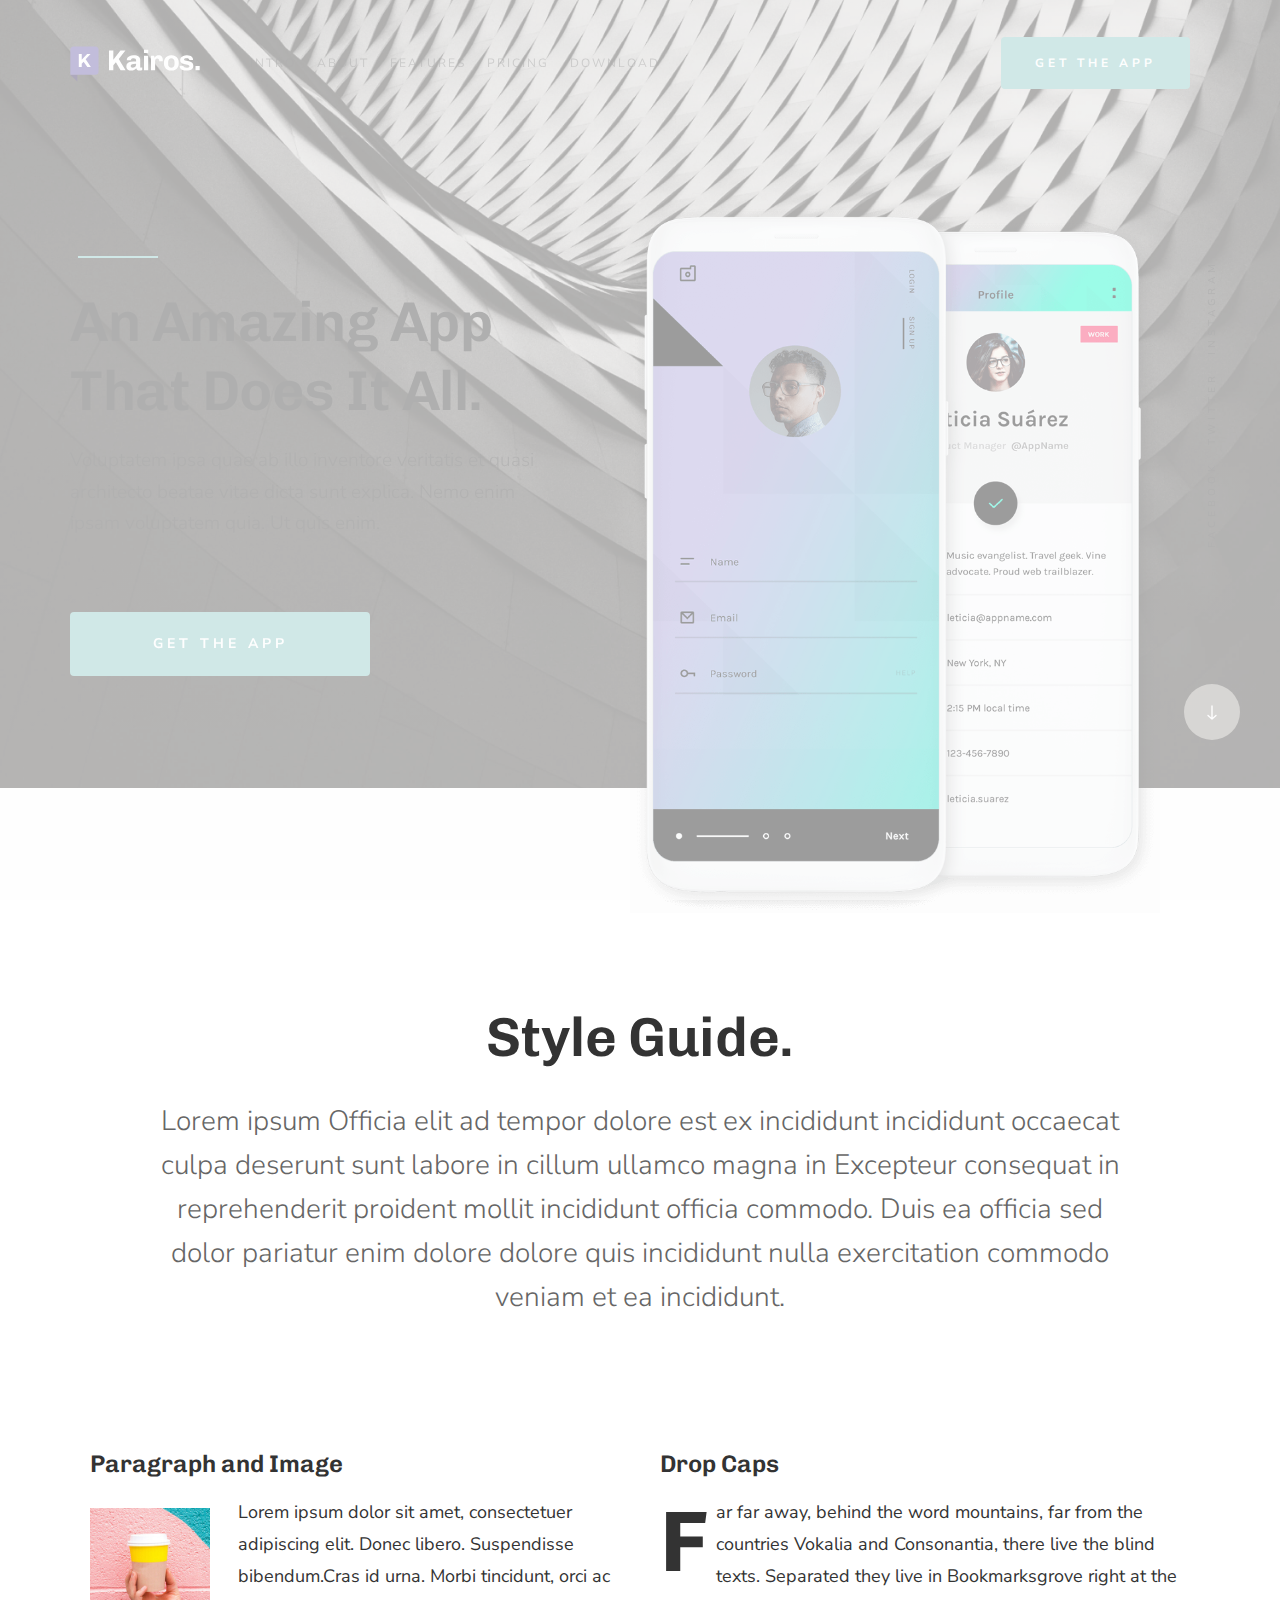
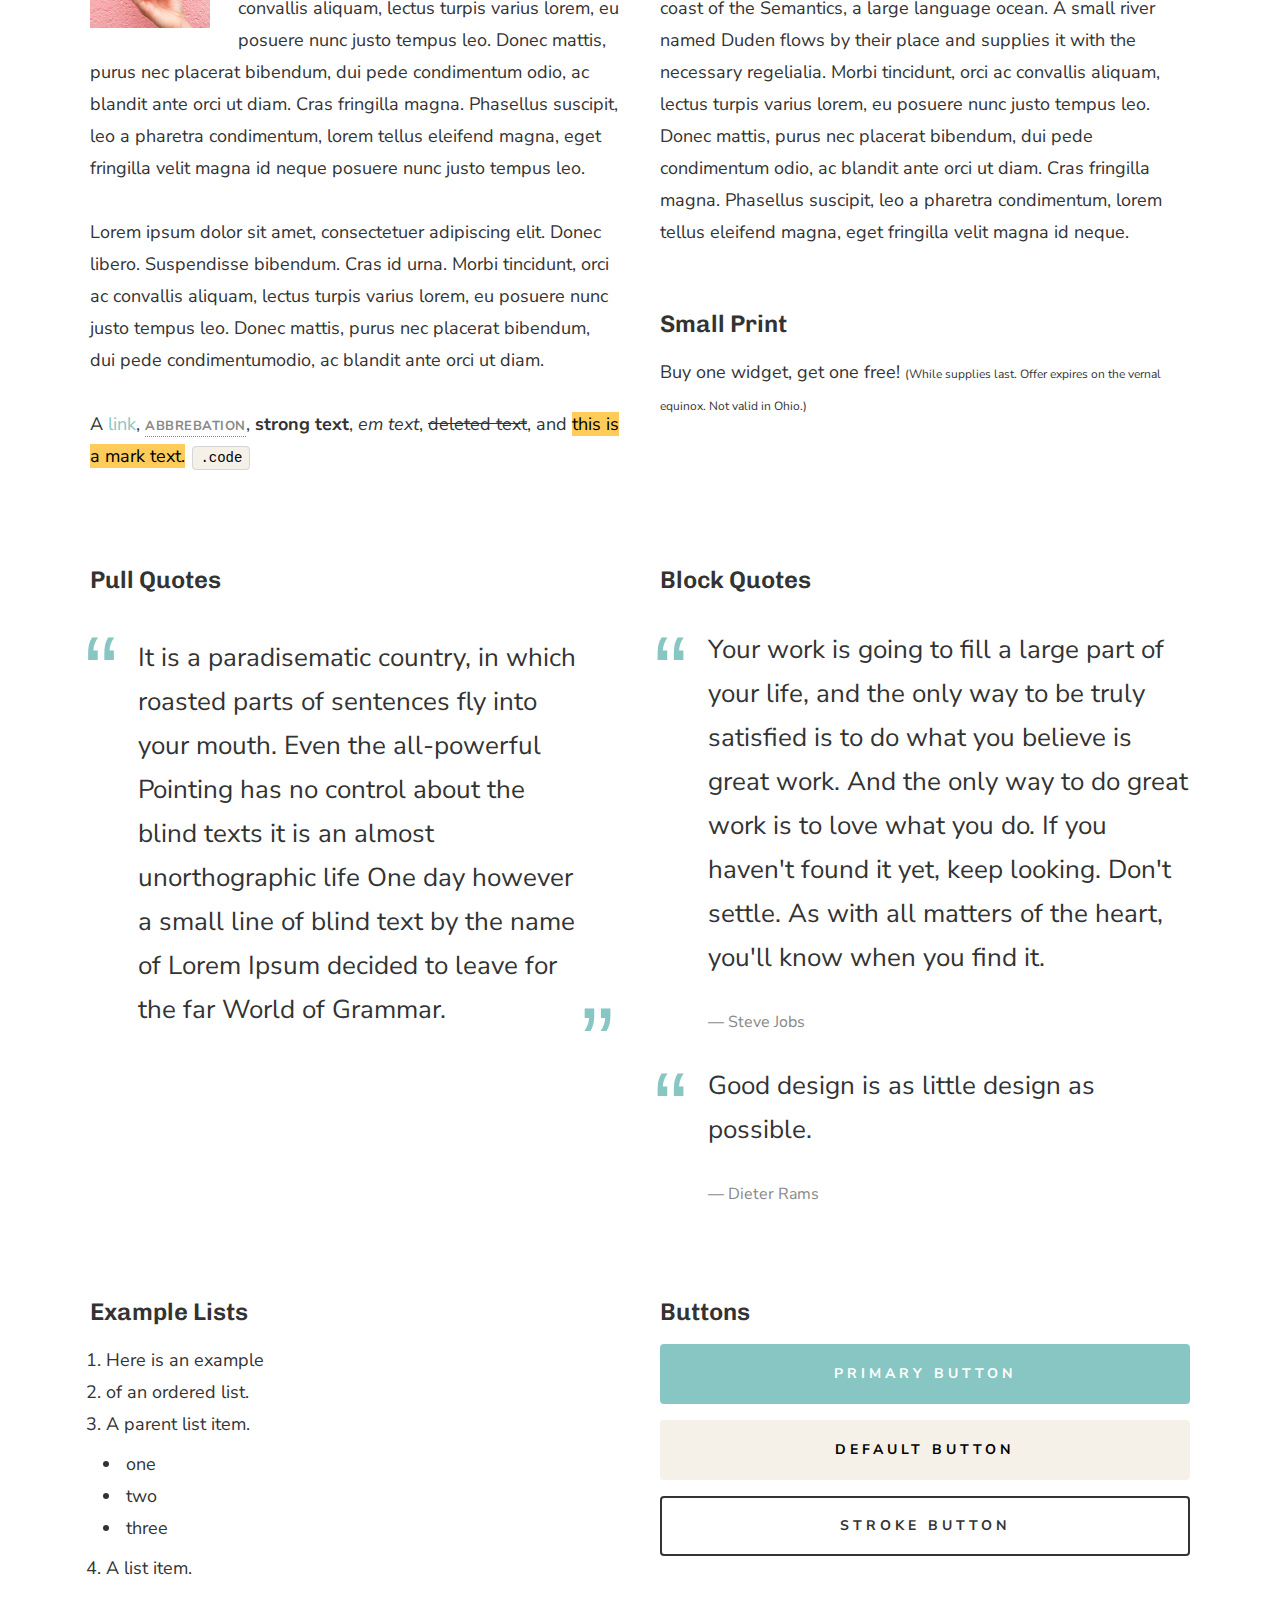
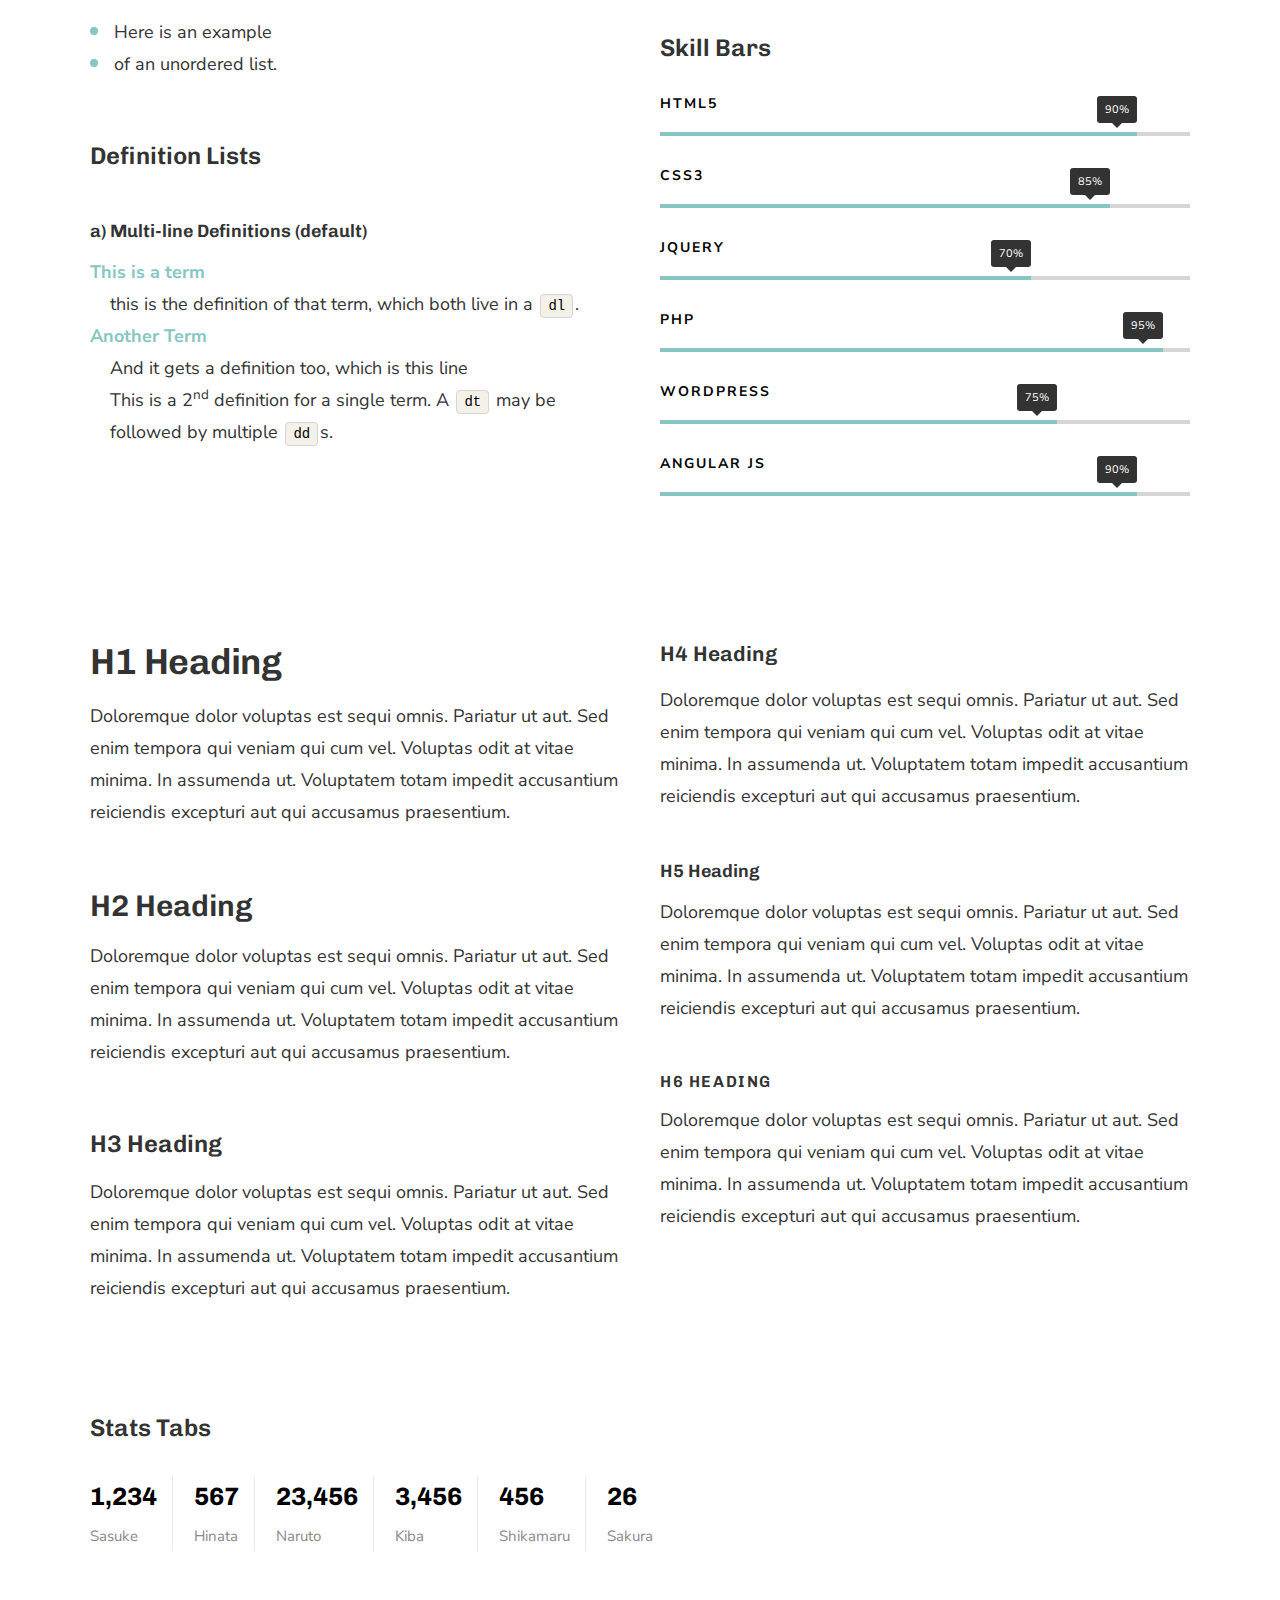
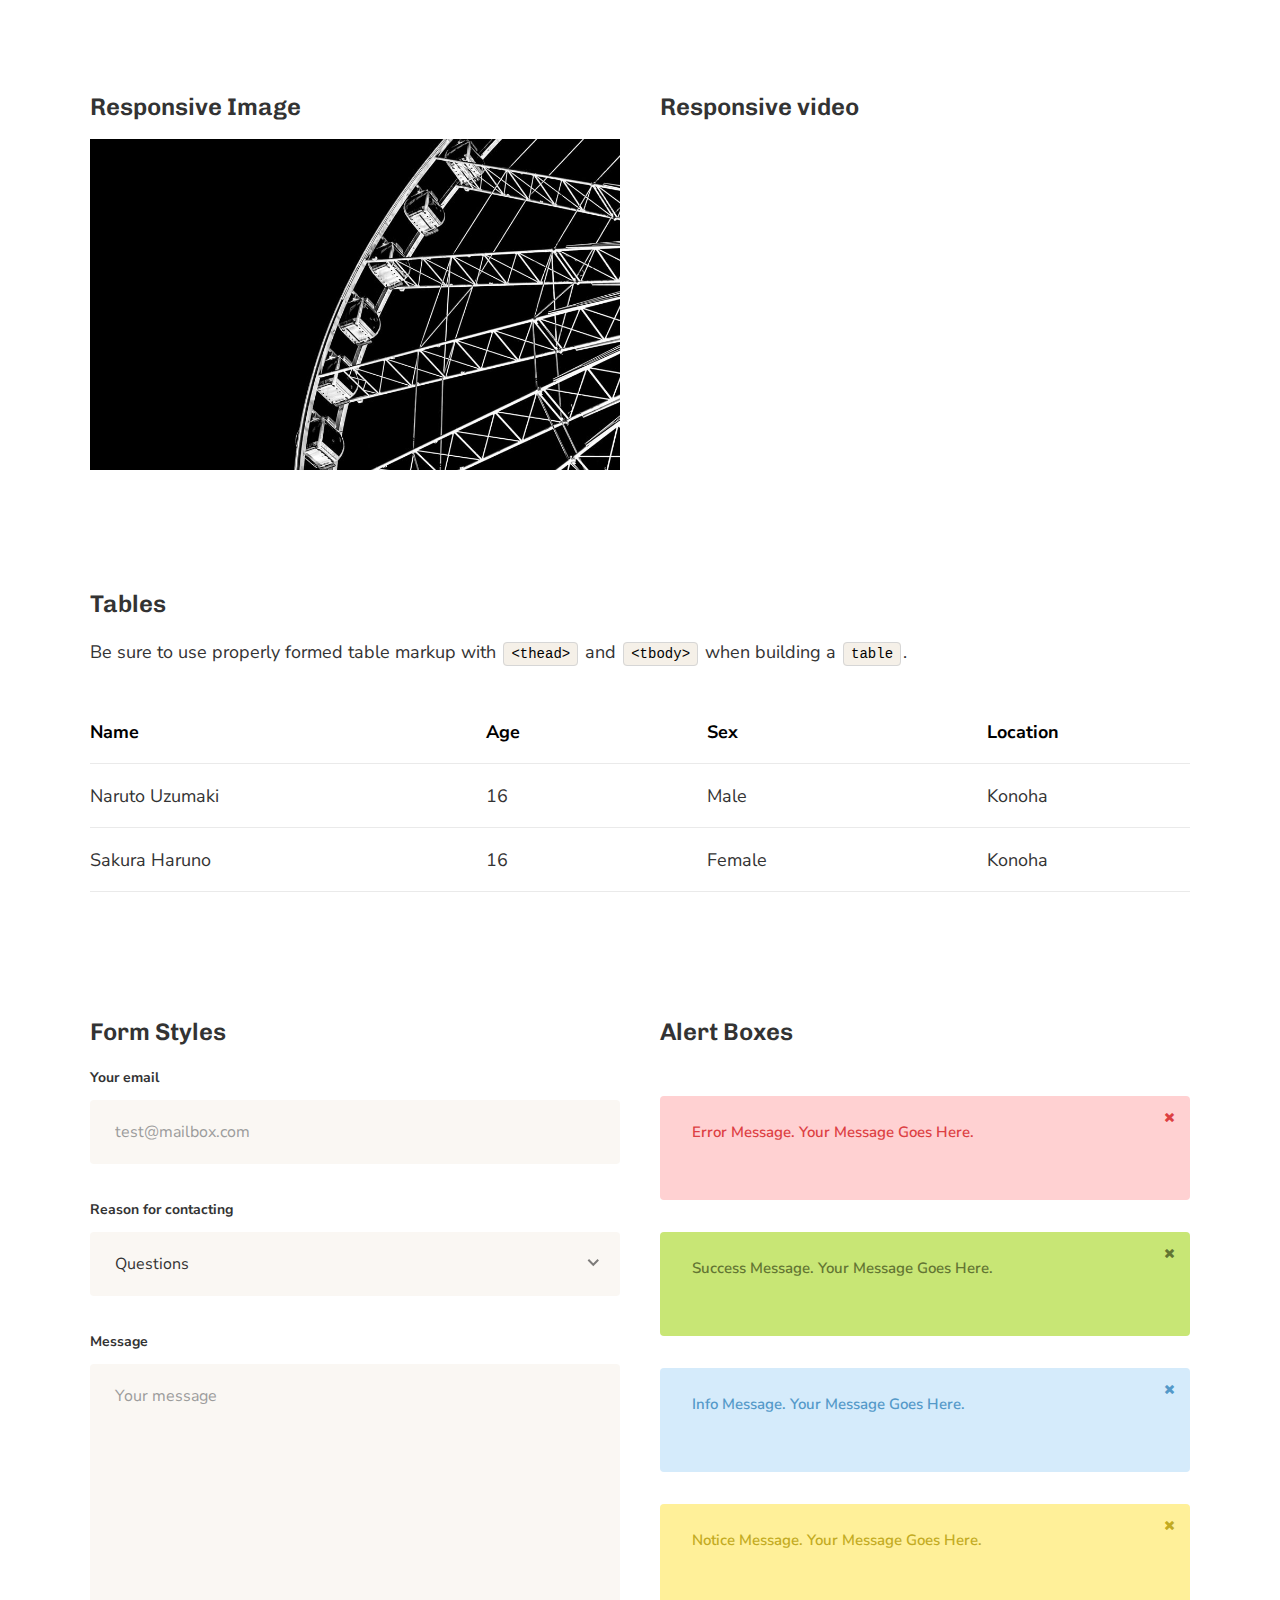
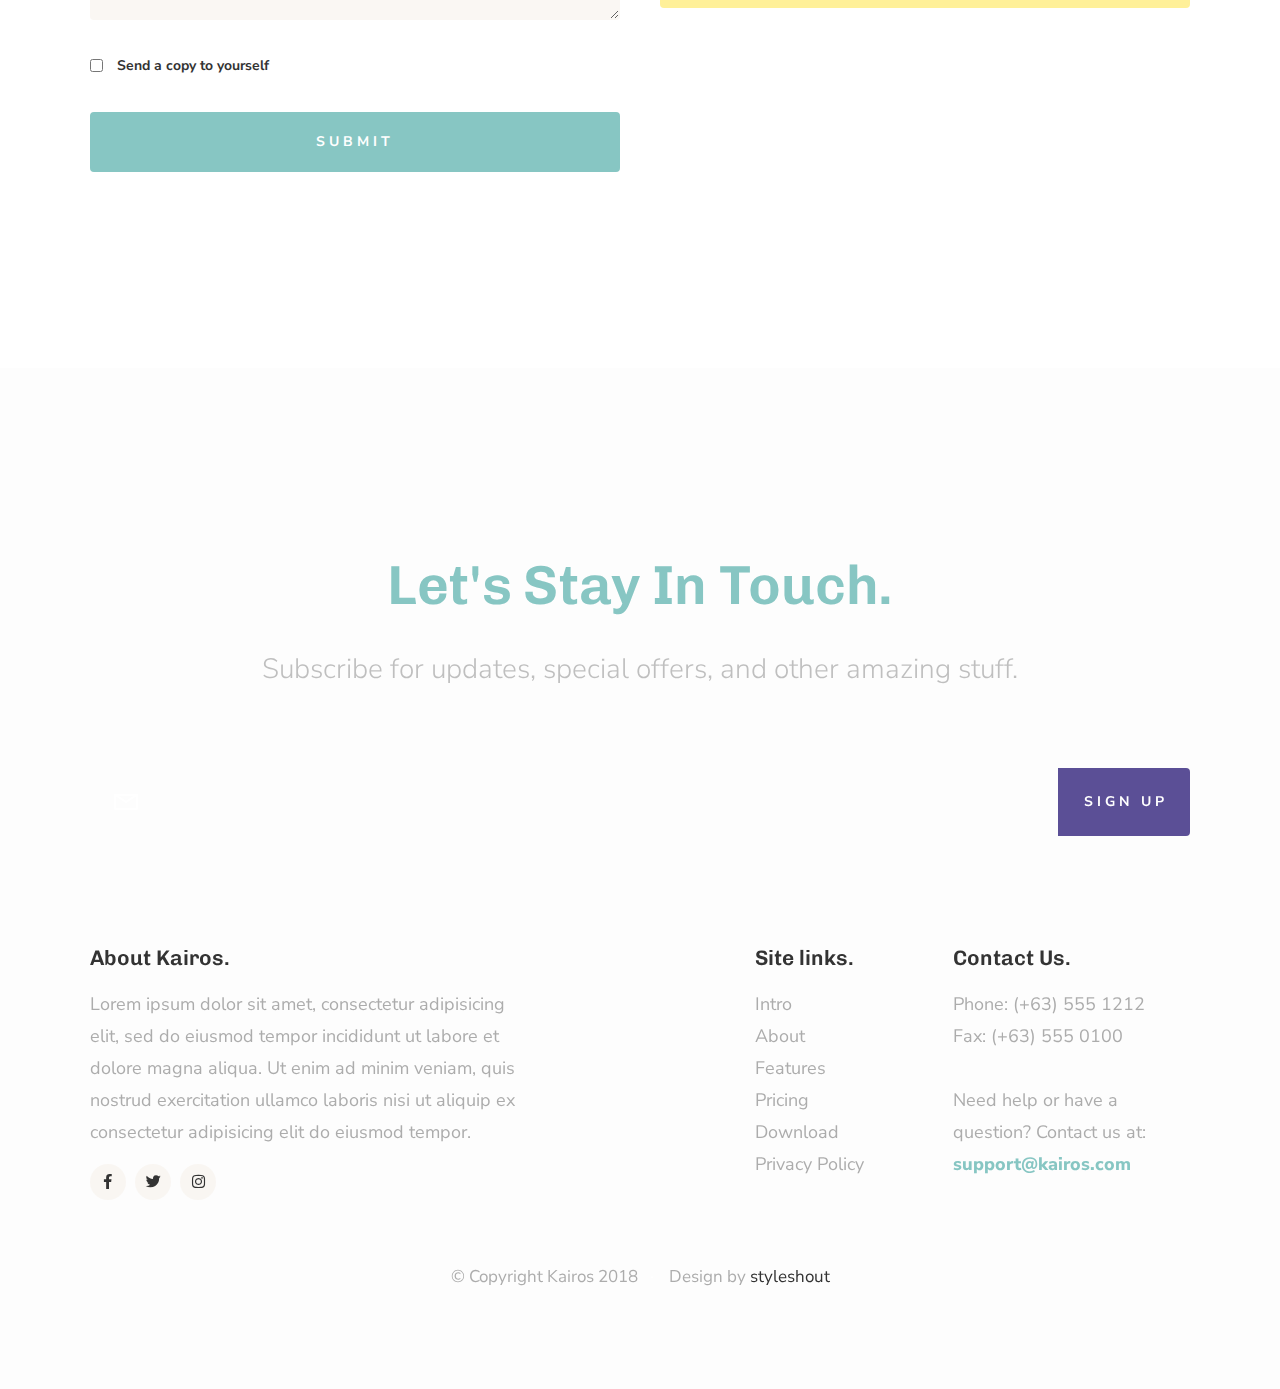
<file: styles.html>
<!DOCTYPE html>
<html class="no-js" lang="en">
<head>

    <!--- basic page needs
    ================================================== -->
    <meta charset="utf-8">
    <title>Style Guide - Kairos</title>
    <meta name="description" content="">
    <meta name="author" content="">

    <!-- mobile specific metas
    ================================================== -->
    <meta name="viewport" content="width=device-width, initial-scale=1">

    <!-- CSS
    ================================================== -->
    <link rel="stylesheet" href="css/base.css">
    <link rel="stylesheet" href="css/vendor.css">
    <link rel="stylesheet" href="css/main.css">

    <style type="text/css" media="screen">
        .s-styles { 
            background-color: #ffffff;
            padding-top: 21.6rem;
            padding-bottom: 14.8rem;
        }
    </style>

    <!-- script
    ================================================== -->
    <script src="js/modernizr.js"></script>
    <script src="js/pace.min.js"></script>

    <!-- favicons
    ================================================== -->
    <link rel="shortcut icon" href="favicon.ico" type="image/x-icon">
    <link rel="icon" href="favicon.ico" type="image/x-icon">

</head>

<body id="top">

    <!-- preloader
    ================================================== -->
    <div id="preloader">
        <div id="loader" class="dots-jump">
            <div></div>
            <div></div>
            <div></div>
        </div>
    </div>


    <!-- header 
    ================================================== -->
    <header class="s-header">

        <div class="row">
            <div class="header-logo">
                <a class="site-logo" href="index.html">
                    <img src="images/logo.svg" alt="Homepage">
                </a>
            </div>
    
            <nav class="header-nav-wrap">
                <ul class="header-main-nav">
                    <li class="current"><a href="index.html" title="intro">Intro</a></li>
                    <li><a href="index.html#about" title="about">About</a></li>
                    <li><a href="index.html#features" title="features">Features</a></li>
                    <li><a href="index.html#pricing" title="pricing">Pricing</a></li>
                    <li><a href="index.html#download" title="download">Download</a></li>	
                </ul>
    
                <div class="header-cta">
                    <a href="#0" class="btn btn--primary header-cta__btn">Get The App</a>
                </div>
            </nav>
    
            <a class="header-menu-toggle" href="#"><span>Menu</span></a>
        </div>

    </header> <!-- end header -->


    <!-- home
    ================================================== -->
    <section id="home" class="s-home target-section" data-parallax="scroll" data-image-src="images/hero-bg.jpg" data-natural-width=3000 data-natural-height=2000 data-position-y=center>

        <div class="shadow-overlay"></div>

        <div class="home-content">

            <div class="row home-content__main">

                <div class="home-content__left">
                    <h1>
                    An Amazing App <br>
                    That Does It All.
                    </h1>
    
                    <h3>
                    Voluptatem ipsa quae ab illo inventore veritatis et quasi architecto beatae vitae dicta sunt explica. Nemo enim ipsam voluptatem quia. 
                    Ut quis enim.
                    </h3>
    
                    <div class="home-content__btn-wrap">
                        <a href="#0" class="btn btn--primary home-content__btn">
                            Get The App
                        </a>
                    </div>
                </div> <!-- end home-content__left-->

                <div class="home-content__right">
                    <img src="images/hero-app-screens-800.png" srcset="images/hero-app-screens-800.png 1x, images/hero-app-screens-1600.png 2x">
                </div> <!-- end home-content__right -->

            </div> <!-- end home-content__main -->

            <ul class="home-content__social">
                <li><a href="#0">Facebook</a></li>
                <li><a href="#0">twitter</a></li>
                <li><a href="#0">Instagram</a></li>
            </ul>

        </div> <!-- end home-content -->

        <a href="#styles" class="home-scroll smoothscroll">
            <span class="home-scroll__text">Scroll</span>
            <span class="home-scroll__icon"></span>
        </a> 

    </section> <!-- end s-home -->


    <!-- styles
    ================================================== -->
    <section id="styles" class="s-styles">
        
        <div class="row narrow section-intro add-bottom text-center">

            <div class="col-twelve tab-full">

                <h1 class="display-1">Style Guide.</h1>

                <p class="lead">Lorem ipsum Officia elit ad tempor dolore est ex incididunt incididunt occaecat culpa deserunt sunt labore in cillum ullamco magna in Excepteur consequat in reprehenderit proident mollit incididunt officia commodo.
                Duis ea officia sed dolor pariatur enim dolore dolore quis incididunt nulla exercitation commodo veniam et ea incididunt.</p>

            </div>

        </div>

        <div class="row">

            <div class="col-six tab-full">

                <h3>Paragraph and Image</h3>

                <p><a href="#"><img width="120" height="120" class="pull-left" alt="sample-image" src="images/sample-image.jpg"></a>
                Lorem ipsum dolor sit amet, consectetuer adipiscing elit. Donec libero. Suspendisse bibendum.Cras id urna. Morbi tincidunt, orci ac convallis aliquam, lectus turpis varius lorem, eu posuere nunc justo tempus leo. Donec mattis, purus nec placerat bibendum, dui pede condimentum odio, ac blandit ante orci ut diam. Cras fringilla magna. Phasellus suscipit, leo a pharetra condimentum, lorem tellus eleifend magna, eget fringilla velit magna id neque posuere nunc justo tempus leo. </p>

                <p>
                Lorem ipsum dolor sit amet, consectetuer adipiscing elit. Donec libero. Suspendisse bibendum. Cras id urna. Morbi tincidunt, orci ac convallis aliquam, lectus turpis varius lorem, eu posuere nunc justo tempus leo. Donec mattis, purus nec placerat bibendum, dui pede condimentumodio, ac blandit ante orci ut diam.	
                </p>

                <p>A <a href="#">link</a>,
                <abbr title="this really isn't a very good description">abbrebation</abbr>,
                <strong>strong text</strong>,
                <em>em text</em>,
                <del>deleted text</del>, and
                <mark>this is a mark text.</mark>
                <code>.code</code>
                </p>

            </div>

            <div class="col-six tab-full">

                <h3>Drop Caps</h3>

                <p class="drop-cap">Far far away, behind the word mountains, far from the countries Vokalia and Consonantia,
                there live the blind texts. Separated they live in Bookmarksgrove right at the coast of the
                Semantics, a large language ocean. A small river named Duden flows by their place and supplies it with the necessary regelialia. Morbi tincidunt, orci ac convallis aliquam, lectus turpis varius lorem, eu	posuere nunc justo tempus leo. Donec mattis, purus nec placerat bibendum, dui pede condimentum odio, ac blandit ante orci ut diam. Cras fringilla magna. Phasellus suscipit, leo a pharetra condimentum, lorem tellus eleifend magna, eget fringilla velit magna id neque.
                </p>

                <h3>Small Print</h3>

                <p>Buy one widget, get one free!
                <small>(While supplies last. Offer expires on the vernal equinox. Not valid in Ohio.)</small>
                </p>

            </div>

        </div> <!-- end row -->

        <div class="row">

            <div class="col-six tab-full">

                <h3>Pull Quotes</h3>

                <aside class="pull-quote">
                    <blockquote>
                    <p>It is a paradisematic country, in which roasted parts of
                    sentences fly into your mouth. Even the all-powerful Pointing has no control about the blind
                    texts it is an almost unorthographic life One day however a small line of blind text by the name
                    of Lorem Ipsum decided to leave for the far World of Grammar.</p>
                    </blockquote>
                </aside>

            </div>

            <div class="col-six tab-full">

                <h3>Block Quotes</h3>

                <blockquote cite="http://where-i-got-my-info-from.com">
                <p>Your work is going to fill a large part of your life, and the only way to be truly satisfied is
                to do what you believe is great work. And the only way to do great work is to love what you do.
                If you haven't found it yet, keep looking. Don't settle. As with all matters of the heart, you'll know when you find it.
                </p>
                <cite>
                    <a href="#">Steve Jobs</a>
                </cite>
                </blockquote>

                <blockquote>
                <p>Good design is as little design as possible.</p>
                <cite>Dieter Rams</cite>
                </blockquote>

            </div>

        </div> <!-- end row -->


        <div class="row half-bottom">

            <div class="col-six tab-full">

                <h3>Example Lists</h3>

                <ol>
                    <li>Here is an example</li>
                    <li>of an ordered list.</li>
                    <li>A parent list item.
                        <ul>
                            <li>one</li>
                            <li>two</li>
                            <li>three</li>
                        </ul>
                        </li>
                        <li>A list item.</li>
                    </ol>

                <ul class="disc">
                    <li>Here is an example</li>
                    <li>of an unordered list.</li>
                </ul>

                <h3>Definition Lists</h3>

                <h5>a) Multi-line Definitions (default) </h5>

                <dl>
                    <dt><strong>This is a term</strong></dt>
                        <dd>this is the definition of that term, which both live in a <code>dl</code>.</dd>
                    <dt><strong>Another Term</strong></dt>
                        <dd>And it gets a definition too, which is this line</dd>
                        <dd>This is a 2<sup>nd</sup> definition for a single term. A <code>dt</code> may be followed by multiple <code>dd</code>s.</dd>
                </dl>

            </div>

            <div class="col-six tab-full">

                <h3>Buttons</h3>

                <p>
                    <a class="btn btn--primary full-width" href="#0">Primary Button</a>
                    <a class="btn full-width" href="#0">Default Button</a>
                    <a class="btn btn--stroke full-width" href="#0">Stroke Button</a>
                </p>

                <h3>Skill Bars</h3>
                
                <ul class="skill-bars">
                    <li>
                    <div class="progress percent90"><span>90%</span></div>
                    <strong>HTML5</strong>
                    </li>
                    <li>
                    <div class="progress percent85"><span>85%</span></div>
                    <strong>CSS3</strong>
                    </li>
                    <li>
                    <div class="progress percent70"><span>70%</span></div>
                    <strong>JQuery</strong>
                    </li>
                    <li>
                    <div class="progress percent95"><span>95%</span></div>
                    <strong>PHP</strong>
                    </li>
                    <li>
                    <div class="progress percent75"><span>75%</span></div>
                    <strong>Wordpress</strong>
                    </li>
                    <li>
                    <div class="progress percent90"><span>90%</span></div>
                    <strong>Angular JS</strong>
                    </li>
                </ul>

            </div>

        </div> <!-- end row -->

        <div class="row half-bottom">

            <div class="col-six tab-full">
                    
                <h1>H1 Heading</h1>
                <p>Doloremque dolor voluptas est sequi omnis. Pariatur ut aut. Sed enim tempora qui veniam qui cum vel. 
                Voluptas odit at vitae minima. In assumenda ut. Voluptatem totam impedit accusantium reiciendis excepturi aut qui accusamus praesentium.</p>

                <h2>H2 Heading</h2>
                <p>Doloremque dolor voluptas est sequi omnis. Pariatur ut aut. Sed enim tempora qui veniam qui cum vel. 
                Voluptas odit at vitae minima. In assumenda ut. Voluptatem totam impedit accusantium reiciendis excepturi aut qui accusamus praesentium.</p>

                <h3>H3 Heading</h3>
                <p>Doloremque dolor voluptas est sequi omnis. Pariatur ut aut. Sed enim tempora qui veniam qui cum vel. 
                Voluptas odit at vitae minima. In assumenda ut. Voluptatem totam impedit accusantium reiciendis excepturi aut qui accusamus praesentium.</p>

            </div>

            <div class="col-six tab-full">
                    
                <h4>H4 Heading</h4>
                <p>Doloremque dolor voluptas est sequi omnis. Pariatur ut aut. Sed enim tempora qui veniam qui cum vel. 
                Voluptas odit at vitae minima. In assumenda ut. Voluptatem totam impedit accusantium reiciendis excepturi aut qui accusamus praesentium.</p>

                <h5>H5 Heading</h5>
                <p>Doloremque dolor voluptas est sequi omnis. Pariatur ut aut. Sed enim tempora qui veniam qui cum vel. 
                Voluptas odit at vitae minima. In assumenda ut. Voluptatem totam impedit accusantium reiciendis excepturi aut qui accusamus praesentium.</p>

                <h6>H6 Heading</h6>
                <p>Doloremque dolor voluptas est sequi omnis. Pariatur ut aut. Sed enim tempora qui veniam qui cum vel. 
                Voluptas odit at vitae minima. In assumenda ut. Voluptatem totam impedit accusantium reiciendis excepturi aut qui accusamus praesentium.</p>

            </div>

        </div>

        <div class="row half-bottom">

            <div class="col-twelve">

                    <h3>Stats Tabs</h3>

                <ul class="stats-tabs">
                    <li><a href="#">1,234 <em>Sasuke</em></a></li>
                    <li><a href="#">567 <em>Hinata</em></a></li>
                    <li><a href="#">23,456 <em>Naruto</em></a></li>
                    <li><a href="#">3,456 <em>Kiba</em></a></li>
                    <li><a href="#">456 <em>Shikamaru</em></a></li>
                    <li><a href="#">26 <em>Sakura</em></a></li>
                </ul>

            </div>

        </div> <!-- end row -->

        <div class="row half-bottom">

            <div class="col-six tab-full">

                <h3>Responsive Image</h3>
                <p><img src="images/wheel-500.jpg" 
                    srcset="images/wheel-1000.jpg 1000w, 
                    images/wheel-500.jpg 500w" 
                    sizes="(max-width: 1000px) 100vw, 1000px" alt=""></p>

            </div>

            <div class="col-six tab-full">

                <h3>Responsive video</h3>

                <div class="video-container">
                <iframe src="https://player.vimeo.com/video/14592941?color=00a650&title=0&byline=0&portrait=0" width="500" height="281" frameborder="0" webkitallowfullscreen mozallowfullscreen allowfullscreen></iframe> 
                </div>

            </div>
            
        </div> <!-- end row -->

        <div class="row add-bottom">

            <div class="col-twelve">

                <h3>Tables</h3>
                <p>Be sure to use properly formed table markup with <code>&lt;thead&gt;</code> and <code>&lt;tbody&gt;</code> when building a <code>table</code>.</p>

                <div class="table-responsive">

                    <table>
                            <thead>
                            <tr>
                                <th>Name</th>
                                <th>Age</th>
                                <th>Sex</th>
                                <th>Location</th>
                            </tr>
                            </thead>
                            <tbody>
                            <tr>
                                <td>Naruto Uzumaki</td>
                                <td>16</td>
                                <td>Male</td>
                                <td>Konoha</td>
                            </tr>
                            <tr>
                                <td>Sakura Haruno</td>
                                <td>16</td>
                                <td>Female</td>
                                <td>Konoha</td>
                            </tr>
                            </tbody>
                    </table>

                </div>

            </div>
            
        </div> <!-- end row -->    

        <div class="row">

            <div class="col-six tab-full">

                <h3>Form Styles</h3>

                <form>
                    <div>
                        <label for="sampleInput">Your email</label>
                        <input class="full-width" type="email" placeholder="test@mailbox.com" id="sampleInput">
                    </div>
                    <div>
                        <label for="sampleRecipientInput">Reason for contacting</label>
                        <div class="ss-custom-select">
                            <select class="full-width" id="sampleRecipientInput">
                                <option value="Option 1">Questions</option>
                                <option value="Option 2">Report</option>
                                <option value="Option 3">Others</option>
                            </select>
                        </div>
                    </div>
                    
                    <label for="exampleMessage">Message</label>
                    <textarea class="full-width" placeholder="Your message" id="exampleMessage"></textarea>

                    <label class="add-bottom">
                        <input type="checkbox">
                        <span class="label-text">Send a copy to yourself</span>
                    </label>
                
                    <input class="btn--primary full-width" type="submit" value="Submit">
                </form>

            </div>

            <div class="col-six tab-full">

                <h3>Alert Boxes</h3>

                <br>
                
                <div class="alert-box alert-box--error hideit">
                    <p>Error Message. Your Message Goes Here.</p>
                    <i class="fa fa-times alert-box__close" aria-hidden="true"></i>
                </div><!-- end error -->
                        
                <div class="alert-box alert-box--success hideit">
                    <p>Success Message. Your Message Goes Here.</p>
                    <i class="fa fa-times alert-box__close" aria-hidden="true"></i>
                </div><!-- end success -->
                        
                <div class="alert-box alert-box--info hideit">
                    <p>Info Message. Your Message Goes Here.</p>
                    <i class="fa fa-times alert-box__close" aria-hidden="true"></i>
                </div><!-- end info -->
                        
                <div class="alert-box alert-box--notice hideit">
                    <p>Notice Message. Your Message Goes Here.</p>
                    <i class="fa fa-times alert-box__close" aria-hidden="true"></i>
                </div><!-- end notice -->
            
            </div>

        </div> <!-- end row -->

    </section> <!-- end styles -->


    <!-- footer
    ================================================== -->
    <footer class="s-footer footer">

        <div class="row section-header align-center">
            <div class="col-full">
                <h1 class="display-1">
                    Let's Stay In Touch.
                </h1>
                <p class="lead">
                Subscribe for updates, special offers, and other amazing stuff.
                </p>
            </div>
        </div> <!-- end section-header -->

        <div class="row footer__top">

            <div class="col-full footer__subscribe end">
                <div class="subscribe-form">
                    <form id="mc-form" class="group" novalidate="true">

                        <input type="email" value="" name="EMAIL" class="email" id="mc-email" placeholder="Email Address" required="">
            
                        <input type="submit" name="subscribe" value="Sign Up">
            
                        <label for="mc-email" class="subscribe-message"></label>
            
                    </form>
                </div>
            </div>

        </div> <!-- end footer__top -->

        <div class="row footer__bottom">

            <div class="footer__about col-five tab-full left">

                <h4>About Kairos.</h4>

                <p>
                Lorem ipsum dolor sit amet, consectetur adipisicing elit, sed 
                do eiusmod tempor incididunt ut labore et dolore magna aliqua. 
                Ut enim ad minim veniam, quis nostrud exercitation ullamco 
                laboris nisi ut aliquip ex consectetur adipisicing elit do eiusmod tempor.
                </p>

                <ul class="footer__social">
                    <li><a href="#0"><i class="fab fa-facebook-f" aria-hidden="true"></i></a></li>
                    <li><a href="#0"><i class="fab fa-twitter" aria-hidden="true"></i></a></li>
                    <li><a href="#0"><i class="fab fa-instagram" aria-hidden="true"></i></a></li>
                </ul>
            </div>

            <div class="col-five md-seven tab-full right end">
                <div class="row">

                    <div class="footer__site-links col-five mob-full">
                        <h4>Site links.</h4>

                        <ul class="footer__site-links">
                            <li><a href="index.html">Intro</a></li>
                            <li><a href="index.html#about">About</a></li>
                            <li><a href="index.html#features">Features</a></li>
                            <li><a href="index.html#pricing">Pricing</a></li>
                            <li><a href="index.html#download">Download</a></li>
                            <li><a href="#0">Privacy Policy</a></li>
                        </ul>
                    </div>

                    <div class="footer__contact col-seven mob-full">
                        <h4>Contact Us.</h4>

                        <p>
                        Phone: (+63) 555 1212 <br>
                        Fax: (+63) 555 0100
                        </p>
                        <p>
                        Need help or have a question? Contact us at: <br>
                        <a href="mailto:#0" class="footer__mail-link">support@kairos.com</a>
                        </p>
                    </div>

                </div>
            </div>

            <div class="col-full ss-copyright">
                <span>&copy; Copyright Kairos 2018</span> 
                <span>Design by <a href="https://www.styleshout.com/">styleshout</a></span>
            </div>

        </div> <!-- end footer__bottom -->

        <div class="go-top">
            <a class="smoothscroll" title="Back to Top" href="#top"></a>
        </div>

    </footer> <!-- end s-footer -->


    <!-- Java Script
    ================================================== -->
    <script src="js/jquery-3.2.1.min.js"></script>
    <script src="js/plugins.js"></script>
    <script src="js/main.js"></script>

</body>
</file>
<file: css/base.css>
/* =================================================================== 
 *
 *  Kairos v1.0 Base Stylesheet
 *  11-06-2018
 *  ------------------------------------------------------------------
 *
 *  TOC:
 *  # imports 
 *  # normalize
 *  # basic/base setup styles 
 *    ## Media
 *    ## Typography resets 
 *    ## links 
 *    ## inputs
 *  # grid
 *    ## medium size devices  
 *    ## tablets   
 *    ## mobile devices
 *    ## small mobile devices
 *  # block grids
 *    ## medium size devices
 *    ## tablets
 *    ## mobile devices
 *  # MISC
 *
 * =================================================================== */



/* ===================================================================
 * # imports 
 *
 * ------------------------------------------------------------------- */
@import url("https://fonts.googleapis.com/css?family=Nunito+Sans:300,400,500,600,700|Chivo:300,400,700,700i,900");
@import url("font-awesome/css/fontawesome-all.css");
@import url("micons/micons.css");



/* ===================================================================
 * # normalize
 * normalize.css v5.0.0 | MIT License |
 * github.com/necolas/normalize.css
 *
 * ------------------------------------------------------------------- */
html {
  font-family: sans-serif;
  line-height: 1.15;
  -ms-text-size-adjust: 100%;
  -webkit-text-size-adjust: 100%;
}

body {
  margin: 0;
}

article,
aside,
footer,
header,
nav,
section {
  display: block;
}

h1 {
  font-size: 2em;
  margin: 0.67em 0;
}

figcaption,
figure,
main {
  display: block;
}

figure {
  margin: 1em 40px;
}

hr {
  box-sizing: content-box;
  height: 0;
  overflow: visible;
}

pre {
  font-family: monospace, monospace;
  font-size: 1em;
}

a {
  background-color: transparent;
  -webkit-text-decoration-skip: objects;
}

a:active,
a:hover {
  outline-width: 0;
}

abbr[title] {
  border-bottom: none;
  text-decoration: underline;
  text-decoration: underline dotted;
}

b,
strong {
  font-weight: inherit;
}

b,
strong {
  font-weight: bolder;
}

code,
kbd,
samp {
  font-family: monospace, monospace;
  font-size: 1em;
}

dfn {
  font-style: italic;
}

mark {
  background-color: #ff0;
  color: #000;
}

small {
  font-size: 80%;
}

sub,
sup {
  font-size: 75%;
  line-height: 0;
  position: relative;
  vertical-align: baseline;
}

sub {
  bottom: -0.25em;
}

sup {
  top: -0.5em;
}

audio,
video {
  display: inline-block;
}

audio:not([controls]) {
  display: none;
  height: 0;
}

img {
  border-style: none;
}

svg:not(:root) {
  overflow: hidden;
}

button,
input,
optgroup,
select,
textarea {
  font-family: sans-serif;
  font-size: 100%;
  line-height: 1.15;
  margin: 0;
}

button,
input {
  overflow: visible;
}

button,
select {
  text-transform: none;
}

button,
html [type="button"],
[type="reset"],
[type="submit"] {
  -webkit-appearance: button;
}

button::-moz-focus-inner,
[type="button"]::-moz-focus-inner,
[type="reset"]::-moz-focus-inner,
[type="submit"]::-moz-focus-inner {
  border-style: none;
  padding: 0;
}

button:-moz-focusring,
[type="button"]:-moz-focusring,
[type="reset"]:-moz-focusring,
[type="submit"]:-moz-focusring {
  outline: 1px dotted ButtonText;
}

fieldset {
  border: 1px solid #c0c0c0;
  margin: 0 2px;
  padding: 0.35em 0.625em 0.75em;
}

legend {
  box-sizing: border-box;
  color: inherit;
  display: table;
  max-width: 100%;
  padding: 0;
  white-space: normal;
}

progress {
  display: inline-block;
  vertical-align: baseline;
}

textarea {
  overflow: auto;
}

[type="checkbox"],
[type="radio"] {
  box-sizing: border-box;
  padding: 0;
}

[type="number"]::-webkit-inner-spin-button,
[type="number"]::-webkit-outer-spin-button {
  height: auto;
}

[type="search"] {
  -webkit-appearance: textfield;
  outline-offset: -2px;
}

[type="search"]::-webkit-search-cancel-button,
[type="search"]::-webkit-search-decoration {
  -webkit-appearance: none;
}

::-webkit-file-upload-button {
  -webkit-appearance: button;
  font: inherit;
}

details,
menu {
  display: block;
}

summary {
  display: list-item;
}

canvas {
  display: inline-block;
}

template {
  display: none;
}

[hidden] {
  display: none;
}



/* ===================================================================
 * # basic/base setup styles
 *
 * ------------------------------------------------------------------- */
html {
  font-size: 62.5%;
  box-sizing: border-box;
}

*,
*::before,
*::after {
  box-sizing: inherit;
}

body {
  font-weight: normal;
  line-height: 1;
  word-wrap: break-word;
  text-rendering: optimizeLegibility;
  -webkit-overflow-scrolling: touch;
  -webkit-text-size-adjust: none;
}

body,
input,
button {
  -moz-osx-font-smoothing: grayscale;
  -webkit-font-smoothing: antialiased;
}


/* ------------------------------------------------------------------- 
 * ## Media
 * ------------------------------------------------------------------- */
img,
video {
  max-width: 100%;
  height: auto;
}


/* ------------------------------------------------------------------- 
 * ## Typography resets 
 * ------------------------------------------------------------------- */
div, dl, dt, dd, ul, ol, li, h1, h2, h3, h4, h5, h6, pre, form, p, blockquote, th, td {
  margin: 0;
  padding: 0;
}

h1, h2, h3, h4, h5, h6 {
  -webkit-font-smoothing: auto;
  -webkit-font-smoothing: antialiased;
  -webkit-font-variant-ligatures: common-ligatures;
  -moz-font-variant-ligatures: common-ligatures;
  font-variant-ligatures: common-ligatures;
  text-rendering: optimizeLegibility;
}

em,
i {
  font-style: italic;
  line-height: inherit;
}

strong,
b {
  font-weight: bold;
  line-height: inherit;
}

small {
  font-size: 60%;
  line-height: inherit;
}

ol,
ul {
  list-style: none;
}

li {
  display: block;
}


/* ------------------------------------------------------------------- 
 * ## links
 * ------------------------------------------------------------------- */
a {
  text-decoration: none;
  line-height: inherit;
}

a img {
  border: none;
}


/* ------------------------------------------------------------------- 
 * ## inputs
 * ------------------------------------------------------------------- */
fieldset {
  margin: 0;
  padding: 0;
}

input[type="email"],
input[type="number"],
input[type="search"],
input[type="text"],
input[type="tel"],
input[type="url"],
input[type="password"],
textarea {
  -webkit-appearance: none;
  -moz-appearance: none;
  -ms-appearance: none;
  -o-appearance: none;
  appearance: none;
}



/* ===================================================================
 * # grid
 *
 * ------------------------------------------------------------------- */
.row {
  width: 89%;
  max-width: 1200px;
  margin: 0 auto;
}

.row:after {
  content: "";
  display: table;
  clear: both;
}

.row .row {
  width: auto;
  max-width: none;
  margin-left: -20px;
  margin-right: -20px;
}

/* column blocks
 * -------------------------------------- */
[class*="col-"] {
  float: left;
  padding: 0 20px;
}

[class*="col-"] + [class*="col-"].end {
  float: right;
}

.collapse > [class*="col-"],
[class*="col-"].collapse {
  padding: 0;
}

/* column width classes 
 * -------------------------------------- */
.col-one {
  width: 8.33333%;
}

.col-two,
.col-1-6 {
  width: 16.66667%;
}

.col-three,
.col-1-4 {
  width: 25%;
}

.col-four,
.col-1-3 {
  width: 33.33333%;
}

.col-five {
  width: 41.66667%;
}

.col-six,
.col-1-2 {
  width: 50%;
}

.col-seven {
  width: 58.33333%;
}

.col-eight,
.col-2-3 {
  width: 66.66667%;
}

.col-nine,
.col-3-4 {
  width: 75%;
}

.col-ten,
.col-5-6 {
  width: 83.33333%;
}

.col-eleven {
  width: 91.66667%;
}

.col-twelve,
.col-full {
  width: 100%;
}


/* ------------------------------------------------------------------- 
 * ## medium size devices
 * ------------------------------------------------------------------- */
@media only screen and (max-width:1200px) {
  .row .row {
    margin-left: -16px;
    margin-right: -16px;
  }

  [class*="col-"] {
    padding: 0 16px;
  }

  .md-one {
    width: 8.33333%;
  }

  .md-two,
  .md-1-6 {
    width: 16.66667%;
  }

  .md-three,
  .md-1-4 {
    width: 25%;
  }

  .md-four,
  .md-1-3 {
    width: 33.33333%;
  }

  .md-five {
    width: 41.66667%;
  }

  .md-six,
  .md-1-2 {
    width: 50%;
  }

  .md-seven {
    width: 58.33333%;
  }

  .md-eight,
  .md-2-3 {
    width: 66.66667%;
  }

  .md-nine,
  .md-3-4 {
    width: 75%;
  }

  .md-ten,
  .md-5-6 {
    width: 83.33333%;
  }

  .md-eleven {
    width: 91.66667%;
  }

  .md-twelve,
  .md-full {
    width: 100%;
  }

}


/* ------------------------------------------------------------------- 
 * ## tablets
 * ------------------------------------------------------------------- */
@media only screen and (max-width:800px) {
  .row {
    width: 90%;
  }

  .tab-1-4 {
    width: 25%;
  }

  .tab-1-3 {
    width: 33.33333%;
  }

  .tab-1-2 {
    width: 50%;
  }

  .tab-2-3 {
    width: 66.66667%;
  }

  .tab-3-4 {
    width: 75%;
  }

  .tab-full {
    width: 100%;
  }

  .hide-on-tablet {
    display: none;
  }

}


/* ------------------------------------------------------------------- 
 * ## mobile devices
 * ------------------------------------------------------------------- */
@media only screen and (max-width:600px) {
  .row {
    width: auto;
    padding-left: 25px;
    padding-right: 25px;
  }

  .row .row {
    margin-left: -10px;
    margin-right: -10px;
    padding-left: 0;
    padding-right: 0;
  }

  [class*="col-"] {
    padding: 0 10px;
  }

  .mob-1-4 {
    width: 25%;
  }

  .mob-1-3 {
    width: 33.33333%;
  }

  .mob-1-2 {
    width: 50%;
  }

  .mob-2-3 {
    width: 66.66667%;
  }

  .mob-3-4 {
    width: 75%;
  }

  .mob-full {
    width: 100%;
  }

  .hide-on-mobile {
    display: none;
  }

}


/* ------------------------------------------------------------------- 
 * ## small mobile devices
 * ------------------------------------------------------------------- */

/* stack columns on small mobile devices
 * ------------------------------------------------------------------- */
@media only screen and (max-width:400px) {
  .row .row {
    margin-left: 0;
    margin-right: 0;
  }

  [class*="col-"]:not(.col-block) {
    width: 100% !important;
    float: none !important;
    clear: both !important;
    margin-left: 0;
    margin-right: 0;
    padding: 0;
  }

  [class*="col-"] + [class*="col-"].end {
    float: none;
  }

  .stack .col-block {
    width: 100% !important;
    float: none !important;
    clear: both !important;
    margin-left: 0;
    margin-right: 0;
    padding: 0;
  }

}



/* ===================================================================
 * # block grids
 * ------------------------------------------------------------------- */

/* Equally-sized columns define at row level
 * ------------------------------------------------------------------- */
[class*="block-"]:after {
  content: "";
  display: table;
  clear: both;
}

.block-1-6 .col-block {
  width: 16.66667%;
}

.block-1-5 .col-block {
  width: 20%;
}

.block-1-4 .col-block {
  width: 25%;
}

.block-1-3 .col-block {
  width: 33.33333%;
}

.block-1-2 .col-block {
  width: 50%;
}

/**
 * Clearing for block grid columns. Allow columns with 
 * different heights to align properly.
 */
.block-1-6 .col-block:nth-child(6n+1),
.block-1-5 .col-block:nth-child(5n+1),
.block-1-4 .col-block:nth-child(4n+1),
.block-1-3 .col-block:nth-child(3n+1),
.block-1-2 .col-block:nth-child(2n+1) {
  clear: both;
}


/* ------------------------------------------------------------------- 
 * ## medium size devices
 * ------------------------------------------------------------------- */
@media only screen and (max-width:1200px) {
  .block-m-1-6 .col-block {
    width: 16.66667%;
  }

  .block-m-1-5 .col-block {
    width: 20%;
  }

  .block-m-1-4 .col-block {
    width: 25%;
  }

  .block-m-1-3 .col-block {
    width: 33.33333%;
  }

  .block-m-1-2 .col-block {
    width: 50%;
  }

  .block-m-full .col-block {
    width: 100%;
    clear: both;
  }

  [class*="block-m-"] .col-block:nth-child(n) {
    clear: none;
  }

  .block-m-1-6 .col-block:nth-child(6n+1),
  .block-m-1-5 .col-block:nth-child(5n+1),
  .block-m-1-4 .col-block:nth-child(4n+1),
  .block-m-1-3 .col-block:nth-child(3n+1),
  .block-m-1-2 .col-block:nth-child(2n+1) {
    clear: both;
  }

}


/* ------------------------------------------------------------------- 
 * ## tablets
 * ------------------------------------------------------------------- */
@media only screen and (max-width:800px) {
  .block-tab-1-6 .col-block {
    width: 16.66667%;
  }

  .block-tab-1-5 .col-block {
    width: 20%;
  }

  .block-tab-1-4 .col-block {
    width: 25%;
  }

  .block-tab-1-3 .col-block {
    width: 33.33333%;
  }

  .block-tab-1-2 .col-block {
    width: 50%;
  }

  .block-tab-full .col-block {
    width: 100%;
    clear: both;
  }

  [class*="block-tab-"] .col-block:nth-child(n) {
    clear: none;
  }

  .block-tab-1-6 .col-block:nth-child(6n+1),
  .block-tab-1-5 .col-block:nth-child(5n+1),
  .block-tab-1-4 .col-block:nth-child(4n+1),
  .block-tab-1-3 .col-block:nth-child(3n+1),
  .block-tab-1-2 .col-block:nth-child(2n+1) {
    clear: both;
  }

}


/* ------------------------------------------------------------------- 
 * ## mobile devices
 * ------------------------------------------------------------------- */
@media only screen and (max-width:600px) {
  .block-mob-1-6 .col-block {
    width: 16.66667%;
  }

  .block-mob-1-5 .col-block {
    width: 20%;
  }

  .block-mob-1-4 .col-block {
    width: 25%;
  }

  .block-mob-1-3 .col-block {
    width: 33.33333%;
  }

  .block-mob-1-2 .col-block {
    width: 50%;
  }

  .block-mob-full .col-block {
    width: 100%;
    clear: both;
  }

  [class*="block-mob-"] .col-block:nth-child(n) {
    clear: none;
  }

  .block-mob-1-6 .col-block:nth-child(6n+1),
  .block-mob-1-5 .col-block:nth-child(5n+1),
  .block-mob-1-4 .col-block:nth-child(4n+1),
  .block-mob-1-3 .col-block:nth-child(3n+1),
  .block-mob-1-2 .col-block:nth-child(2n+1) {
    clear: both;
  }

}



/* ===================================================================
 * # MISC
 *
 * ------------------------------------------------------------------- */
.group:after {
  content: "";
  display: table;
  clear: both;
}

/* Misc Helper Styles
 * -------------------------------------- */
.is-hidden {
  display: none;
}

.is-invisible {
  visibility: hidden;
}

.antialiased {
  -webkit-font-smoothing: antialiased;
  -moz-osx-font-smoothing: grayscale;
}

.overflow-hidden {
  overflow: hidden;
}

.remove-bottom {
  margin-bottom: 0;
}

.half-bottom {
  margin-bottom: 1.6rem !important;
}

.add-bottom {
  margin-bottom: 3.2rem !important;
}

.no-border {
  border: none;
}

.full-width {
  width: 100%;
}

.text-center {
  text-align: center;
}

.text-left {
  text-align: left;
}

.text-right {
  text-align: right;
}

.pull-left {
  float: left;
}

.pull-right {
  float: right;
}

.align-center {
  margin-left: auto;
  margin-right: auto;
  text-align: center;
}

/*# sourceMappingURL=base.css.map */
</file>
<file: css/vendor.css>
/* =================================================================== 
 *
 *  Kairos v1.0 Vendor/Third Party CSS 
 *  11-06-2018
 *  ------------------------------------------------------------------
 *
 *  TOC:
 *  # animate on scroll 
 *  # slick slider
 *  # lity - v1.6.6 - 2016-04-22
 *
 * =================================================================== */



/* ===================================================================
 * # animate on scroll 
 * https://michalsnik.github.io/aos/
 * ------------------------------------------------------------------- */
[data-aos][data-aos][data-aos-duration='50'],
body[data-aos-duration='50'] [data-aos] {
  transition-duration: 50ms;
}

[data-aos][data-aos][data-aos-delay='50'],
body[data-aos-delay='50'] [data-aos] {
  transition-delay: 0;
}

[data-aos][data-aos][data-aos-delay='50'].aos-animate,
body[data-aos-delay='50'] [data-aos].aos-animate {
  transition-delay: 50ms;
}

[data-aos][data-aos][data-aos-duration='100'],
body[data-aos-duration='100'] [data-aos] {
  transition-duration: .1s;
}

[data-aos][data-aos][data-aos-delay='100'],
body[data-aos-delay='100'] [data-aos] {
  transition-delay: 0;
}

[data-aos][data-aos][data-aos-delay='100'].aos-animate,
body[data-aos-delay='100'] [data-aos].aos-animate {
  transition-delay: .1s;
}

[data-aos][data-aos][data-aos-duration='150'],
body[data-aos-duration='150'] [data-aos] {
  transition-duration: .15s;
}

[data-aos][data-aos][data-aos-delay='150'],
body[data-aos-delay='150'] [data-aos] {
  transition-delay: 0;
}

[data-aos][data-aos][data-aos-delay='150'].aos-animate,
body[data-aos-delay='150'] [data-aos].aos-animate {
  transition-delay: .15s;
}

[data-aos][data-aos][data-aos-duration='200'],
body[data-aos-duration='200'] [data-aos] {
  transition-duration: .2s;
}

[data-aos][data-aos][data-aos-delay='200'],
body[data-aos-delay='200'] [data-aos] {
  transition-delay: 0;
}

[data-aos][data-aos][data-aos-delay='200'].aos-animate,
body[data-aos-delay='200'] [data-aos].aos-animate {
  transition-delay: .2s;
}

[data-aos][data-aos][data-aos-duration='250'],
body[data-aos-duration='250'] [data-aos] {
  transition-duration: .25s;
}

[data-aos][data-aos][data-aos-delay='250'],
body[data-aos-delay='250'] [data-aos] {
  transition-delay: 0;
}

[data-aos][data-aos][data-aos-delay='250'].aos-animate,
body[data-aos-delay='250'] [data-aos].aos-animate {
  transition-delay: .25s;
}

[data-aos][data-aos][data-aos-duration='300'],
body[data-aos-duration='300'] [data-aos] {
  transition-duration: .3s;
}

[data-aos][data-aos][data-aos-delay='300'],
body[data-aos-delay='300'] [data-aos] {
  transition-delay: 0;
}

[data-aos][data-aos][data-aos-delay='300'].aos-animate,
body[data-aos-delay='300'] [data-aos].aos-animate {
  transition-delay: .3s;
}

[data-aos][data-aos][data-aos-duration='350'],
body[data-aos-duration='350'] [data-aos] {
  transition-duration: .35s;
}

[data-aos][data-aos][data-aos-delay='350'],
body[data-aos-delay='350'] [data-aos] {
  transition-delay: 0;
}

[data-aos][data-aos][data-aos-delay='350'].aos-animate,
body[data-aos-delay='350'] [data-aos].aos-animate {
  transition-delay: .35s;
}

[data-aos][data-aos][data-aos-duration='400'],
body[data-aos-duration='400'] [data-aos] {
  transition-duration: .4s;
}

[data-aos][data-aos][data-aos-delay='400'],
body[data-aos-delay='400'] [data-aos] {
  transition-delay: 0;
}

[data-aos][data-aos][data-aos-delay='400'].aos-animate,
body[data-aos-delay='400'] [data-aos].aos-animate {
  transition-delay: .4s;
}

[data-aos][data-aos][data-aos-duration='450'],
body[data-aos-duration='450'] [data-aos] {
  transition-duration: .45s;
}

[data-aos][data-aos][data-aos-delay='450'],
body[data-aos-delay='450'] [data-aos] {
  transition-delay: 0;
}

[data-aos][data-aos][data-aos-delay='450'].aos-animate,
body[data-aos-delay='450'] [data-aos].aos-animate {
  transition-delay: .45s;
}

[data-aos][data-aos][data-aos-duration='500'],
body[data-aos-duration='500'] [data-aos] {
  transition-duration: .5s;
}

[data-aos][data-aos][data-aos-delay='500'],
body[data-aos-delay='500'] [data-aos] {
  transition-delay: 0;
}

[data-aos][data-aos][data-aos-delay='500'].aos-animate,
body[data-aos-delay='500'] [data-aos].aos-animate {
  transition-delay: .5s;
}

[data-aos][data-aos][data-aos-duration='550'],
body[data-aos-duration='550'] [data-aos] {
  transition-duration: .55s;
}

[data-aos][data-aos][data-aos-delay='550'],
body[data-aos-delay='550'] [data-aos] {
  transition-delay: 0;
}

[data-aos][data-aos][data-aos-delay='550'].aos-animate,
body[data-aos-delay='550'] [data-aos].aos-animate {
  transition-delay: .55s;
}

[data-aos][data-aos][data-aos-duration='600'],
body[data-aos-duration='600'] [data-aos] {
  transition-duration: .6s;
}

[data-aos][data-aos][data-aos-delay='600'],
body[data-aos-delay='600'] [data-aos] {
  transition-delay: 0;
}

[data-aos][data-aos][data-aos-delay='600'].aos-animate,
body[data-aos-delay='600'] [data-aos].aos-animate {
  transition-delay: .6s;
}

[data-aos][data-aos][data-aos-duration='650'],
body[data-aos-duration='650'] [data-aos] {
  transition-duration: .65s;
}

[data-aos][data-aos][data-aos-delay='650'],
body[data-aos-delay='650'] [data-aos] {
  transition-delay: 0;
}

[data-aos][data-aos][data-aos-delay='650'].aos-animate,
body[data-aos-delay='650'] [data-aos].aos-animate {
  transition-delay: .65s;
}

[data-aos][data-aos][data-aos-duration='700'],
body[data-aos-duration='700'] [data-aos] {
  transition-duration: .7s;
}

[data-aos][data-aos][data-aos-delay='700'],
body[data-aos-delay='700'] [data-aos] {
  transition-delay: 0;
}

[data-aos][data-aos][data-aos-delay='700'].aos-animate,
body[data-aos-delay='700'] [data-aos].aos-animate {
  transition-delay: .7s;
}

[data-aos][data-aos][data-aos-duration='750'],
body[data-aos-duration='750'] [data-aos] {
  transition-duration: .75s;
}

[data-aos][data-aos][data-aos-delay='750'],
body[data-aos-delay='750'] [data-aos] {
  transition-delay: 0;
}

[data-aos][data-aos][data-aos-delay='750'].aos-animate,
body[data-aos-delay='750'] [data-aos].aos-animate {
  transition-delay: .75s;
}

[data-aos][data-aos][data-aos-duration='800'],
body[data-aos-duration='800'] [data-aos] {
  transition-duration: .8s;
}

[data-aos][data-aos][data-aos-delay='800'],
body[data-aos-delay='800'] [data-aos] {
  transition-delay: 0;
}

[data-aos][data-aos][data-aos-delay='800'].aos-animate,
body[data-aos-delay='800'] [data-aos].aos-animate {
  transition-delay: .8s;
}

[data-aos][data-aos][data-aos-duration='850'],
body[data-aos-duration='850'] [data-aos] {
  transition-duration: .85s;
}

[data-aos][data-aos][data-aos-delay='850'],
body[data-aos-delay='850'] [data-aos] {
  transition-delay: 0;
}

[data-aos][data-aos][data-aos-delay='850'].aos-animate,
body[data-aos-delay='850'] [data-aos].aos-animate {
  transition-delay: .85s;
}

[data-aos][data-aos][data-aos-duration='900'],
body[data-aos-duration='900'] [data-aos] {
  transition-duration: .9s;
}

[data-aos][data-aos][data-aos-delay='900'],
body[data-aos-delay='900'] [data-aos] {
  transition-delay: 0;
}

[data-aos][data-aos][data-aos-delay='900'].aos-animate,
body[data-aos-delay='900'] [data-aos].aos-animate {
  transition-delay: .9s;
}

[data-aos][data-aos][data-aos-duration='950'],
body[data-aos-duration='950'] [data-aos] {
  transition-duration: .95s;
}

[data-aos][data-aos][data-aos-delay='950'],
body[data-aos-delay='950'] [data-aos] {
  transition-delay: 0;
}

[data-aos][data-aos][data-aos-delay='950'].aos-animate,
body[data-aos-delay='950'] [data-aos].aos-animate {
  transition-delay: .95s;
}

[data-aos][data-aos][data-aos-duration='1000'],
body[data-aos-duration='1000'] [data-aos] {
  transition-duration: 1s;
}

[data-aos][data-aos][data-aos-delay='1000'],
body[data-aos-delay='1000'] [data-aos] {
  transition-delay: 0;
}

[data-aos][data-aos][data-aos-delay='1000'].aos-animate,
body[data-aos-delay='1000'] [data-aos].aos-animate {
  transition-delay: 1s;
}

[data-aos][data-aos][data-aos-duration='1050'],
body[data-aos-duration='1050'] [data-aos] {
  transition-duration: 1.05s;
}

[data-aos][data-aos][data-aos-delay='1050'],
body[data-aos-delay='1050'] [data-aos] {
  transition-delay: 0;
}

[data-aos][data-aos][data-aos-delay='1050'].aos-animate,
body[data-aos-delay='1050'] [data-aos].aos-animate {
  transition-delay: 1.05s;
}

[data-aos][data-aos][data-aos-duration='1100'],
body[data-aos-duration='1100'] [data-aos] {
  transition-duration: 1.1s;
}

[data-aos][data-aos][data-aos-delay='1100'],
body[data-aos-delay='1100'] [data-aos] {
  transition-delay: 0;
}

[data-aos][data-aos][data-aos-delay='1100'].aos-animate,
body[data-aos-delay='1100'] [data-aos].aos-animate {
  transition-delay: 1.1s;
}

[data-aos][data-aos][data-aos-duration='1150'],
body[data-aos-duration='1150'] [data-aos] {
  transition-duration: 1.15s;
}

[data-aos][data-aos][data-aos-delay='1150'],
body[data-aos-delay='1150'] [data-aos] {
  transition-delay: 0;
}

[data-aos][data-aos][data-aos-delay='1150'].aos-animate,
body[data-aos-delay='1150'] [data-aos].aos-animate {
  transition-delay: 1.15s;
}

[data-aos][data-aos][data-aos-duration='1200'],
body[data-aos-duration='1200'] [data-aos] {
  transition-duration: 1.2s;
}

[data-aos][data-aos][data-aos-delay='1200'],
body[data-aos-delay='1200'] [data-aos] {
  transition-delay: 0;
}

[data-aos][data-aos][data-aos-delay='1200'].aos-animate,
body[data-aos-delay='1200'] [data-aos].aos-animate {
  transition-delay: 1.2s;
}

[data-aos][data-aos][data-aos-duration='1250'],
body[data-aos-duration='1250'] [data-aos] {
  transition-duration: 1.25s;
}

[data-aos][data-aos][data-aos-delay='1250'],
body[data-aos-delay='1250'] [data-aos] {
  transition-delay: 0;
}

[data-aos][data-aos][data-aos-delay='1250'].aos-animate,
body[data-aos-delay='1250'] [data-aos].aos-animate {
  transition-delay: 1.25s;
}

[data-aos][data-aos][data-aos-duration='1300'],
body[data-aos-duration='1300'] [data-aos] {
  transition-duration: 1.3s;
}

[data-aos][data-aos][data-aos-delay='1300'],
body[data-aos-delay='1300'] [data-aos] {
  transition-delay: 0;
}

[data-aos][data-aos][data-aos-delay='1300'].aos-animate,
body[data-aos-delay='1300'] [data-aos].aos-animate {
  transition-delay: 1.3s;
}

[data-aos][data-aos][data-aos-duration='1350'],
body[data-aos-duration='1350'] [data-aos] {
  transition-duration: 1.35s;
}

[data-aos][data-aos][data-aos-delay='1350'],
body[data-aos-delay='1350'] [data-aos] {
  transition-delay: 0;
}

[data-aos][data-aos][data-aos-delay='1350'].aos-animate,
body[data-aos-delay='1350'] [data-aos].aos-animate {
  transition-delay: 1.35s;
}

[data-aos][data-aos][data-aos-duration='1400'],
body[data-aos-duration='1400'] [data-aos] {
  transition-duration: 1.4s;
}

[data-aos][data-aos][data-aos-delay='1400'],
body[data-aos-delay='1400'] [data-aos] {
  transition-delay: 0;
}

[data-aos][data-aos][data-aos-delay='1400'].aos-animate,
body[data-aos-delay='1400'] [data-aos].aos-animate {
  transition-delay: 1.4s;
}

[data-aos][data-aos][data-aos-duration='1450'],
body[data-aos-duration='1450'] [data-aos] {
  transition-duration: 1.45s;
}

[data-aos][data-aos][data-aos-delay='1450'],
body[data-aos-delay='1450'] [data-aos] {
  transition-delay: 0;
}

[data-aos][data-aos][data-aos-delay='1450'].aos-animate,
body[data-aos-delay='1450'] [data-aos].aos-animate {
  transition-delay: 1.45s;
}

[data-aos][data-aos][data-aos-duration='1500'],
body[data-aos-duration='1500'] [data-aos] {
  transition-duration: 1.5s;
}

[data-aos][data-aos][data-aos-delay='1500'],
body[data-aos-delay='1500'] [data-aos] {
  transition-delay: 0;
}

[data-aos][data-aos][data-aos-delay='1500'].aos-animate,
body[data-aos-delay='1500'] [data-aos].aos-animate {
  transition-delay: 1.5s;
}

[data-aos][data-aos][data-aos-duration='1550'],
body[data-aos-duration='1550'] [data-aos] {
  transition-duration: 1.55s;
}

[data-aos][data-aos][data-aos-delay='1550'],
body[data-aos-delay='1550'] [data-aos] {
  transition-delay: 0;
}

[data-aos][data-aos][data-aos-delay='1550'].aos-animate,
body[data-aos-delay='1550'] [data-aos].aos-animate {
  transition-delay: 1.55s;
}

[data-aos][data-aos][data-aos-duration='1600'],
body[data-aos-duration='1600'] [data-aos] {
  transition-duration: 1.6s;
}

[data-aos][data-aos][data-aos-delay='1600'],
body[data-aos-delay='1600'] [data-aos] {
  transition-delay: 0;
}

[data-aos][data-aos][data-aos-delay='1600'].aos-animate,
body[data-aos-delay='1600'] [data-aos].aos-animate {
  transition-delay: 1.6s;
}

[data-aos][data-aos][data-aos-duration='1650'],
body[data-aos-duration='1650'] [data-aos] {
  transition-duration: 1.65s;
}

[data-aos][data-aos][data-aos-delay='1650'],
body[data-aos-delay='1650'] [data-aos] {
  transition-delay: 0;
}

[data-aos][data-aos][data-aos-delay='1650'].aos-animate,
body[data-aos-delay='1650'] [data-aos].aos-animate {
  transition-delay: 1.65s;
}

[data-aos][data-aos][data-aos-duration='1700'],
body[data-aos-duration='1700'] [data-aos] {
  transition-duration: 1.7s;
}

[data-aos][data-aos][data-aos-delay='1700'],
body[data-aos-delay='1700'] [data-aos] {
  transition-delay: 0;
}

[data-aos][data-aos][data-aos-delay='1700'].aos-animate,
body[data-aos-delay='1700'] [data-aos].aos-animate {
  transition-delay: 1.7s;
}

[data-aos][data-aos][data-aos-duration='1750'],
body[data-aos-duration='1750'] [data-aos] {
  transition-duration: 1.75s;
}

[data-aos][data-aos][data-aos-delay='1750'],
body[data-aos-delay='1750'] [data-aos] {
  transition-delay: 0;
}

[data-aos][data-aos][data-aos-delay='1750'].aos-animate,
body[data-aos-delay='1750'] [data-aos].aos-animate {
  transition-delay: 1.75s;
}

[data-aos][data-aos][data-aos-duration='1800'],
body[data-aos-duration='1800'] [data-aos] {
  transition-duration: 1.8s;
}

[data-aos][data-aos][data-aos-delay='1800'],
body[data-aos-delay='1800'] [data-aos] {
  transition-delay: 0;
}

[data-aos][data-aos][data-aos-delay='1800'].aos-animate,
body[data-aos-delay='1800'] [data-aos].aos-animate {
  transition-delay: 1.8s;
}

[data-aos][data-aos][data-aos-duration='1850'],
body[data-aos-duration='1850'] [data-aos] {
  transition-duration: 1.85s;
}

[data-aos][data-aos][data-aos-delay='1850'],
body[data-aos-delay='1850'] [data-aos] {
  transition-delay: 0;
}

[data-aos][data-aos][data-aos-delay='1850'].aos-animate,
body[data-aos-delay='1850'] [data-aos].aos-animate {
  transition-delay: 1.85s;
}

[data-aos][data-aos][data-aos-duration='1900'],
body[data-aos-duration='1900'] [data-aos] {
  transition-duration: 1.9s;
}

[data-aos][data-aos][data-aos-delay='1900'],
body[data-aos-delay='1900'] [data-aos] {
  transition-delay: 0;
}

[data-aos][data-aos][data-aos-delay='1900'].aos-animate,
body[data-aos-delay='1900'] [data-aos].aos-animate {
  transition-delay: 1.9s;
}

[data-aos][data-aos][data-aos-duration='1950'],
body[data-aos-duration='1950'] [data-aos] {
  transition-duration: 1.95s;
}

[data-aos][data-aos][data-aos-delay='1950'],
body[data-aos-delay='1950'] [data-aos] {
  transition-delay: 0;
}

[data-aos][data-aos][data-aos-delay='1950'].aos-animate,
body[data-aos-delay='1950'] [data-aos].aos-animate {
  transition-delay: 1.95s;
}

[data-aos][data-aos][data-aos-duration='2000'],
body[data-aos-duration='2000'] [data-aos] {
  transition-duration: 2s;
}

[data-aos][data-aos][data-aos-delay='2000'],
body[data-aos-delay='2000'] [data-aos] {
  transition-delay: 0;
}

[data-aos][data-aos][data-aos-delay='2000'].aos-animate,
body[data-aos-delay='2000'] [data-aos].aos-animate {
  transition-delay: 2s;
}

[data-aos][data-aos][data-aos-duration='2050'],
body[data-aos-duration='2050'] [data-aos] {
  transition-duration: 2.05s;
}

[data-aos][data-aos][data-aos-delay='2050'],
body[data-aos-delay='2050'] [data-aos] {
  transition-delay: 0;
}

[data-aos][data-aos][data-aos-delay='2050'].aos-animate,
body[data-aos-delay='2050'] [data-aos].aos-animate {
  transition-delay: 2.05s;
}

[data-aos][data-aos][data-aos-duration='2100'],
body[data-aos-duration='2100'] [data-aos] {
  transition-duration: 2.1s;
}

[data-aos][data-aos][data-aos-delay='2100'],
body[data-aos-delay='2100'] [data-aos] {
  transition-delay: 0;
}

[data-aos][data-aos][data-aos-delay='2100'].aos-animate,
body[data-aos-delay='2100'] [data-aos].aos-animate {
  transition-delay: 2.1s;
}

[data-aos][data-aos][data-aos-duration='2150'],
body[data-aos-duration='2150'] [data-aos] {
  transition-duration: 2.15s;
}

[data-aos][data-aos][data-aos-delay='2150'],
body[data-aos-delay='2150'] [data-aos] {
  transition-delay: 0;
}

[data-aos][data-aos][data-aos-delay='2150'].aos-animate,
body[data-aos-delay='2150'] [data-aos].aos-animate {
  transition-delay: 2.15s;
}

[data-aos][data-aos][data-aos-duration='2200'],
body[data-aos-duration='2200'] [data-aos] {
  transition-duration: 2.2s;
}

[data-aos][data-aos][data-aos-delay='2200'],
body[data-aos-delay='2200'] [data-aos] {
  transition-delay: 0;
}

[data-aos][data-aos][data-aos-delay='2200'].aos-animate,
body[data-aos-delay='2200'] [data-aos].aos-animate {
  transition-delay: 2.2s;
}

[data-aos][data-aos][data-aos-duration='2250'],
body[data-aos-duration='2250'] [data-aos] {
  transition-duration: 2.25s;
}

[data-aos][data-aos][data-aos-delay='2250'],
body[data-aos-delay='2250'] [data-aos] {
  transition-delay: 0;
}

[data-aos][data-aos][data-aos-delay='2250'].aos-animate,
body[data-aos-delay='2250'] [data-aos].aos-animate {
  transition-delay: 2.25s;
}

[data-aos][data-aos][data-aos-duration='2300'],
body[data-aos-duration='2300'] [data-aos] {
  transition-duration: 2.3s;
}

[data-aos][data-aos][data-aos-delay='2300'],
body[data-aos-delay='2300'] [data-aos] {
  transition-delay: 0;
}

[data-aos][data-aos][data-aos-delay='2300'].aos-animate,
body[data-aos-delay='2300'] [data-aos].aos-animate {
  transition-delay: 2.3s;
}

[data-aos][data-aos][data-aos-duration='2350'],
body[data-aos-duration='2350'] [data-aos] {
  transition-duration: 2.35s;
}

[data-aos][data-aos][data-aos-delay='2350'],
body[data-aos-delay='2350'] [data-aos] {
  transition-delay: 0;
}

[data-aos][data-aos][data-aos-delay='2350'].aos-animate,
body[data-aos-delay='2350'] [data-aos].aos-animate {
  transition-delay: 2.35s;
}

[data-aos][data-aos][data-aos-duration='2400'],
body[data-aos-duration='2400'] [data-aos] {
  transition-duration: 2.4s;
}

[data-aos][data-aos][data-aos-delay='2400'],
body[data-aos-delay='2400'] [data-aos] {
  transition-delay: 0;
}

[data-aos][data-aos][data-aos-delay='2400'].aos-animate,
body[data-aos-delay='2400'] [data-aos].aos-animate {
  transition-delay: 2.4s;
}

[data-aos][data-aos][data-aos-duration='2450'],
body[data-aos-duration='2450'] [data-aos] {
  transition-duration: 2.45s;
}

[data-aos][data-aos][data-aos-delay='2450'],
body[data-aos-delay='2450'] [data-aos] {
  transition-delay: 0;
}

[data-aos][data-aos][data-aos-delay='2450'].aos-animate,
body[data-aos-delay='2450'] [data-aos].aos-animate {
  transition-delay: 2.45s;
}

[data-aos][data-aos][data-aos-duration='2500'],
body[data-aos-duration='2500'] [data-aos] {
  transition-duration: 2.5s;
}

[data-aos][data-aos][data-aos-delay='2500'],
body[data-aos-delay='2500'] [data-aos] {
  transition-delay: 0;
}

[data-aos][data-aos][data-aos-delay='2500'].aos-animate,
body[data-aos-delay='2500'] [data-aos].aos-animate {
  transition-delay: 2.5s;
}

[data-aos][data-aos][data-aos-duration='2550'],
body[data-aos-duration='2550'] [data-aos] {
  transition-duration: 2.55s;
}

[data-aos][data-aos][data-aos-delay='2550'],
body[data-aos-delay='2550'] [data-aos] {
  transition-delay: 0;
}

[data-aos][data-aos][data-aos-delay='2550'].aos-animate,
body[data-aos-delay='2550'] [data-aos].aos-animate {
  transition-delay: 2.55s;
}

[data-aos][data-aos][data-aos-duration='2600'],
body[data-aos-duration='2600'] [data-aos] {
  transition-duration: 2.6s;
}

[data-aos][data-aos][data-aos-delay='2600'],
body[data-aos-delay='2600'] [data-aos] {
  transition-delay: 0;
}

[data-aos][data-aos][data-aos-delay='2600'].aos-animate,
body[data-aos-delay='2600'] [data-aos].aos-animate {
  transition-delay: 2.6s;
}

[data-aos][data-aos][data-aos-duration='2650'],
body[data-aos-duration='2650'] [data-aos] {
  transition-duration: 2.65s;
}

[data-aos][data-aos][data-aos-delay='2650'],
body[data-aos-delay='2650'] [data-aos] {
  transition-delay: 0;
}

[data-aos][data-aos][data-aos-delay='2650'].aos-animate,
body[data-aos-delay='2650'] [data-aos].aos-animate {
  transition-delay: 2.65s;
}

[data-aos][data-aos][data-aos-duration='2700'],
body[data-aos-duration='2700'] [data-aos] {
  transition-duration: 2.7s;
}

[data-aos][data-aos][data-aos-delay='2700'],
body[data-aos-delay='2700'] [data-aos] {
  transition-delay: 0;
}

[data-aos][data-aos][data-aos-delay='2700'].aos-animate,
body[data-aos-delay='2700'] [data-aos].aos-animate {
  transition-delay: 2.7s;
}

[data-aos][data-aos][data-aos-duration='2750'],
body[data-aos-duration='2750'] [data-aos] {
  transition-duration: 2.75s;
}

[data-aos][data-aos][data-aos-delay='2750'],
body[data-aos-delay='2750'] [data-aos] {
  transition-delay: 0;
}

[data-aos][data-aos][data-aos-delay='2750'].aos-animate,
body[data-aos-delay='2750'] [data-aos].aos-animate {
  transition-delay: 2.75s;
}

[data-aos][data-aos][data-aos-duration='2800'],
body[data-aos-duration='2800'] [data-aos] {
  transition-duration: 2.8s;
}

[data-aos][data-aos][data-aos-delay='2800'],
body[data-aos-delay='2800'] [data-aos] {
  transition-delay: 0;
}

[data-aos][data-aos][data-aos-delay='2800'].aos-animate,
body[data-aos-delay='2800'] [data-aos].aos-animate {
  transition-delay: 2.8s;
}

[data-aos][data-aos][data-aos-duration='2850'],
body[data-aos-duration='2850'] [data-aos] {
  transition-duration: 2.85s;
}

[data-aos][data-aos][data-aos-delay='2850'],
body[data-aos-delay='2850'] [data-aos] {
  transition-delay: 0;
}

[data-aos][data-aos][data-aos-delay='2850'].aos-animate,
body[data-aos-delay='2850'] [data-aos].aos-animate {
  transition-delay: 2.85s;
}

[data-aos][data-aos][data-aos-duration='2900'],
body[data-aos-duration='2900'] [data-aos] {
  transition-duration: 2.9s;
}

[data-aos][data-aos][data-aos-delay='2900'],
body[data-aos-delay='2900'] [data-aos] {
  transition-delay: 0;
}

[data-aos][data-aos][data-aos-delay='2900'].aos-animate,
body[data-aos-delay='2900'] [data-aos].aos-animate {
  transition-delay: 2.9s;
}

[data-aos][data-aos][data-aos-duration='2950'],
body[data-aos-duration='2950'] [data-aos] {
  transition-duration: 2.95s;
}

[data-aos][data-aos][data-aos-delay='2950'],
body[data-aos-delay='2950'] [data-aos] {
  transition-delay: 0;
}

[data-aos][data-aos][data-aos-delay='2950'].aos-animate,
body[data-aos-delay='2950'] [data-aos].aos-animate {
  transition-delay: 2.95s;
}

[data-aos][data-aos][data-aos-duration='3000'],
body[data-aos-duration='3000'] [data-aos] {
  transition-duration: 3s;
}

[data-aos][data-aos][data-aos-delay='3000'],
body[data-aos-delay='3000'] [data-aos] {
  transition-delay: 0;
}

[data-aos][data-aos][data-aos-delay='3000'].aos-animate,
body[data-aos-delay='3000'] [data-aos].aos-animate {
  transition-delay: 3s;
}

[data-aos][data-aos][data-aos-easing=linear],
body[data-aos-easing=linear] [data-aos] {
  transition-timing-function: cubic-bezier(0.25, 0.25, 0.75, 0.75);
}

[data-aos][data-aos][data-aos-easing=ease],
body[data-aos-easing=ease] [data-aos] {
  transition-timing-function: ease;
}

[data-aos][data-aos][data-aos-easing=ease-in],
body[data-aos-easing=ease-in] [data-aos] {
  transition-timing-function: ease-in;
}

[data-aos][data-aos][data-aos-easing=ease-out],
body[data-aos-easing=ease-out] [data-aos] {
  transition-timing-function: ease-out;
}

[data-aos][data-aos][data-aos-easing=ease-in-out],
body[data-aos-easing=ease-in-out] [data-aos] {
  transition-timing-function: ease-in-out;
}

[data-aos][data-aos][data-aos-easing=ease-in-back],
body[data-aos-easing=ease-in-back] [data-aos] {
  transition-timing-function: cubic-bezier(0.6, -0.28, 0.735, 0.045);
}

[data-aos][data-aos][data-aos-easing=ease-out-back],
body[data-aos-easing=ease-out-back] [data-aos] {
  transition-timing-function: cubic-bezier(0.175, 0.885, 0.32, 1.275);
}

[data-aos][data-aos][data-aos-easing=ease-in-out-back],
body[data-aos-easing=ease-in-out-back] [data-aos] {
  transition-timing-function: cubic-bezier(0.68, -0.55, 0.265, 1.55);
}

[data-aos][data-aos][data-aos-easing=ease-in-sine],
body[data-aos-easing=ease-in-sine] [data-aos] {
  transition-timing-function: cubic-bezier(0.47, 0, 0.745, 0.715);
}

[data-aos][data-aos][data-aos-easing=ease-out-sine],
body[data-aos-easing=ease-out-sine] [data-aos] {
  transition-timing-function: cubic-bezier(0.39, 0.575, 0.565, 1);
}

[data-aos][data-aos][data-aos-easing=ease-in-out-sine],
body[data-aos-easing=ease-in-out-sine] [data-aos] {
  transition-timing-function: cubic-bezier(0.445, 0.05, 0.55, 0.95);
}

[data-aos][data-aos][data-aos-easing=ease-in-quad],
body[data-aos-easing=ease-in-quad] [data-aos] {
  transition-timing-function: cubic-bezier(0.55, 0.085, 0.68, 0.53);
}

[data-aos][data-aos][data-aos-easing=ease-out-quad],
body[data-aos-easing=ease-out-quad] [data-aos] {
  transition-timing-function: cubic-bezier(0.25, 0.46, 0.45, 0.94);
}

[data-aos][data-aos][data-aos-easing=ease-in-out-quad],
body[data-aos-easing=ease-in-out-quad] [data-aos] {
  transition-timing-function: cubic-bezier(0.455, 0.03, 0.515, 0.955);
}

[data-aos][data-aos][data-aos-easing=ease-in-cubic],
body[data-aos-easing=ease-in-cubic] [data-aos] {
  transition-timing-function: cubic-bezier(0.55, 0.085, 0.68, 0.53);
}

[data-aos][data-aos][data-aos-easing=ease-out-cubic],
body[data-aos-easing=ease-out-cubic] [data-aos] {
  transition-timing-function: cubic-bezier(0.25, 0.46, 0.45, 0.94);
}

[data-aos][data-aos][data-aos-easing=ease-in-out-cubic],
body[data-aos-easing=ease-in-out-cubic] [data-aos] {
  transition-timing-function: cubic-bezier(0.455, 0.03, 0.515, 0.955);
}

[data-aos][data-aos][data-aos-easing=ease-in-quart],
body[data-aos-easing=ease-in-quart] [data-aos] {
  transition-timing-function: cubic-bezier(0.55, 0.085, 0.68, 0.53);
}

[data-aos][data-aos][data-aos-easing=ease-out-quart],
body[data-aos-easing=ease-out-quart] [data-aos] {
  transition-timing-function: cubic-bezier(0.25, 0.46, 0.45, 0.94);
}

[data-aos][data-aos][data-aos-easing=ease-in-out-quart],
body[data-aos-easing=ease-in-out-quart] [data-aos] {
  transition-timing-function: cubic-bezier(0.455, 0.03, 0.515, 0.955);
}

[data-aos^=fade][data-aos^=fade] {
  opacity: 0;
  transition-property: opacity, transform;
}

[data-aos^=fade][data-aos^=fade].aos-animate {
  opacity: 1;
  transform: translate(0);
}

[data-aos=fade-up] {
  transform: translateY(100px);
}

[data-aos=fade-down] {
  transform: translateY(-100px);
}

[data-aos=fade-right] {
  transform: translate(-100px);
}

[data-aos=fade-left] {
  transform: translate(100px);
}

[data-aos=fade-up-right] {
  transform: translate(-100px, 100px);
}

[data-aos=fade-up-left] {
  transform: translate(100px, 100px);
}

[data-aos=fade-down-right] {
  transform: translate(-100px, -100px);
}

[data-aos=fade-down-left] {
  transform: translate(100px, -100px);
}

[data-aos^=zoom][data-aos^=zoom] {
  opacity: 0;
  transition-property: opacity, transform;
}

[data-aos^=zoom][data-aos^=zoom].aos-animate {
  opacity: 1;
  transform: translate(0) scale(1);
}

[data-aos=zoom-in] {
  transform: scale(0.6);
}

[data-aos=zoom-in-up] {
  transform: translateY(100px) scale(0.6);
}

[data-aos=zoom-in-down] {
  transform: translateY(-100px) scale(0.6);
}

[data-aos=zoom-in-right] {
  transform: translate(-100px) scale(0.6);
}

[data-aos=zoom-in-left] {
  transform: translate(100px) scale(0.6);
}

[data-aos=zoom-out] {
  transform: scale(1.2);
}

[data-aos=zoom-out-up] {
  transform: translateY(100px) scale(1.2);
}

[data-aos=zoom-out-down] {
  transform: translateY(-100px) scale(1.2);
}

[data-aos=zoom-out-right] {
  transform: translate(-100px) scale(1.2);
}

[data-aos=zoom-out-left] {
  transform: translate(100px) scale(1.2);
}

[data-aos^=slide][data-aos^=slide] {
  transition-property: transform;
}

[data-aos^=slide][data-aos^=slide].aos-animate {
  transform: translate(0);
}

[data-aos=slide-up] {
  transform: translateY(100%);
}

[data-aos=slide-down] {
  transform: translateY(-100%);
}

[data-aos=slide-right] {
  transform: translateX(-100%);
}

[data-aos=slide-left] {
  transform: translateX(100%);
}

[data-aos^=flip][data-aos^=flip] {
  backface-visibility: hidden;
  transition-property: transform;
}

[data-aos=flip-left] {
  transform: perspective(2500px) rotateY(-100deg);
}

[data-aos=flip-left].aos-animate {
  transform: perspective(2500px) rotateY(0);
}

[data-aos=flip-right] {
  transform: perspective(2500px) rotateY(100deg);
}

[data-aos=flip-right].aos-animate {
  transform: perspective(2500px) rotateY(0);
}

[data-aos=flip-up] {
  transform: perspective(2500px) rotateX(-100deg);
}

[data-aos=flip-up].aos-animate {
  transform: perspective(2500px) rotateX(0);
}

[data-aos=flip-down] {
  transform: perspective(2500px) rotateX(100deg);
}

[data-aos=flip-down].aos-animate {
  transform: perspective(2500px) rotateX(0);
}

/*# sourceMappingURL=aos.css.map*/



/* ===================================================================
 * # slick slider
 * http://kenwheeler.github.io/slick/
 * ------------------------------------------------------------------- */
.slick-slider {
  position: relative;
  display: block;
  box-sizing: border-box;
  -webkit-touch-callout: none;
  -webkit-user-select: none;
  -khtml-user-select: none;
  -moz-user-select: none;
  -ms-user-select: none;
  user-select: none;
  -ms-touch-action: pan-y;
  touch-action: pan-y;
  -webkit-tap-highlight-color: transparent;
}

.slick-list {
  position: relative;
  overflow: hidden;
  display: block;
  margin: 0;
  padding: 0;
}

.slick-list:focus {
  outline: none;
}

.slick-list.dragging {
  cursor: pointer;
  cursor: hand;
}

.slick-slider .slick-track,
.slick-slider .slick-list {
  -webkit-transform: translate3d(0, 0, 0);
  -moz-transform: translate3d(0, 0, 0);
  -ms-transform: translate3d(0, 0, 0);
  -o-transform: translate3d(0, 0, 0);
  transform: translate3d(0, 0, 0);
}

.slick-track {
  position: relative;
  left: 0;
  top: 0;
  display: block;
}

.slick-track:before,
.slick-track:after {
  content: "";
  display: table;
}

.slick-track:after {
  clear: both;
}

.slick-loading .slick-track {
  visibility: hidden;
}

.slick-slide {
  float: left;
  height: 100%;
  min-height: 1px;
  display: none;
}

[dir="rtl"] .slick-slide {
  float: right;
}

.slick-slide img {
  display: block;
}

.slick-slide.slick-loading img {
  display: none;
}

.slick-slide.dragging img {
  pointer-events: none;
}

.slick-initialized .slick-slide {
  display: block;
}

.slick-loading .slick-slide {
  visibility: hidden;
}

.slick-vertical .slick-slide {
  display: block;
  height: auto;
  border: 1px solid transparent;
}

.slick-arrow.slick-hidden {
  display: none;
}



/* ===================================================================
 * # lity - v1.6.6 - 2016-04-22
 *   http://sorgalla.com/lity/
 *   Copyright (c) 2016 Jan Sorgalla; Licensed MIT 
 * ------------------------------------------------------------------- */
.lity {
  z-index: 9990;
  position: fixed;
  top: 0;
  right: 0;
  bottom: 0;
  left: 0;
  white-space: nowrap;
  background: #000000;
  background: rgba(0, 0, 0, 0.9);
  outline: none !important;
  opacity: 0;
  -webkit-transition: opacity 0.3s ease;
  -o-transition: opacity 0.3s ease;
  transition: opacity 0.3s ease;
}

.lity.lity-opened {
  opacity: 1;
}

.lity.lity-closed {
  opacity: 0;
}

.lity * {
  -webkit-box-sizing: border-box;
  -moz-box-sizing: border-box;
  box-sizing: border-box;
}

.lity-wrap {
  z-index: 9990;
  position: fixed;
  top: 0;
  right: 0;
  bottom: 0;
  left: 0;
  text-align: center;
  outline: none !important;
}

.lity-wrap:before {
  content: '';
  display: inline-block;
  height: 100%;
  vertical-align: middle;
  margin-right: -0.25em;
}

.lity-loader {
  z-index: 9991;
  color: #333;
  position: absolute;
  top: 50%;
  margin-top: -0.8em;
  width: 100%;
  text-align: center;
  font-size: 14px;
  font-family: Arial, Helvetica, sans-serif;
  opacity: 0;
  -webkit-transition: opacity 0.3s ease;
  -o-transition: opacity 0.3s ease;
  transition: opacity 0.3s ease;
}

.lity-loading .lity-loader {
  opacity: 1;
}

.lity-container {
  z-index: 9992;
  position: relative;
  text-align: left;
  vertical-align: middle;
  display: inline-block;
  white-space: normal;
  max-width: 100%;
  max-height: 100%;
  outline: none !important;
}

.lity-content {
  z-index: 9993;
  width: 100%;
  -webkit-transform: scale(1);
  -ms-transform: scale(1);
  -o-transform: scale(1);
  transform: scale(1);
  -webkit-transition: -webkit-transform 0.3s ease;
  -o-transition: -o-transform 0.3s ease;
  transition: transform 0.3s ease;
}

.lity-loading .lity-content,
.lity-closed .lity-content {
  -webkit-transform: scale(0.8);
  -ms-transform: scale(0.8);
  -o-transform: scale(0.8);
  transform: scale(0.8);
}

.lity-content:after {
  content: '';
  position: absolute;
  left: 0;
  top: 0;
  bottom: 0;
  display: block;
  right: 0;
  width: auto;
  height: auto;
  z-index: -1;
}

.lity-close {
  z-index: 9994;
  width: 42px;
  height: 42px;
  position: fixed;
  text-align: center !important;
  right: 20px;
  top: 20px;
  -webkit-appearance: none;
  cursor: pointer;
  text-decoration: none;
  text-align: center;
  padding: 0;
  margin: 0;
  color: white;
  font-style: normal;
  font-size: 30px;
  font-family: Arial, sans-serif;
  line-height: 42px;
  border: 0;
  background: transparent;
  outline: none;
  -webkit-box-shadow: none;
  box-shadow: none;
  font: 0/0 a;
  text-shadow: none;
  color: transparent;
  border-radius: 50%;
}

.lity-close::before,
.lity-close::after {
  display: block;
  content: "";
  height: 20px;
  width: 2px;
  background-color: white;
  position: absolute;
  top: 11px;
  left: 20px;
}

.lity-close::before {
  -webkit-transform: rotate(-45deg);
  -ms-transform: rotate(-45deg);
  transform: rotate(-45deg);
}

.lity-close::after {
  -webkit-transform: rotate(45deg);
  -ms-transform: rotate(45deg);
  transform: rotate(45deg);
}

.lity-close::-moz-focus-inner {
  border: 0;
  padding: 0;
}

.lity-close:hover,
.lity-close:focus,
.lity-close:active,
.lity-close:visited {
  text-decoration: none;
  text-align: center;
  padding: 0;
  color: #fff;
  font-style: normal;
  font-size: 30px;
  font-family: Arial, sans-serif;
  line-height: 36px;
  border: 0;
  background: transparent;
  outline: none;
  -webkit-box-shadow: none;
  box-shadow: none;
  font: 0/0 a;
  text-shadow: none;
  color: transparent;
}

.lity-close:hover::before,
.lity-close:hover::after,
.lity-close:focus::before,
.lity-close:focus::after,
.lity-close:active::before,
.lity-close:active::after,
.lity-close:visited::before,
.lity-close:visited::after {
  background-color: #5b4f96;
}

/* Image */
.lity-image img {
  max-width: 100%;
  display: block;
  line-height: 0;
  border: 0;
}

/* iFrame */
.lity-iframe .lity-container {
  width: 100%;
  max-width: 964px;
}

.lity-iframe-container {
  width: 100%;
  height: 0;
  padding-top: 56.25%;
  overflow: auto;
  pointer-events: auto;
  -webkit-transform: translateZ(0);
  transform: translateZ(0);
  -webkit-overflow-scrolling: touch;
}

.lity-iframe-container iframe {
  position: absolute;
  display: block;
  top: 0;
  left: 0;
  width: 100%;
  height: 100%;
  background: #000;
}

.lity-hide {
  display: none;
}

/*# sourceMappingURL=vendor.css.map */
</file>
<file: css/main.css>
@charset "UTF-8";

/* =================================================================== 
 *
 *  Kairos v1.0 Main Stylesheet
 *  11-06-2018
 *  ------------------------------------------------------------------
 *
 *  TOC:
 *  # base style overrides
 *    ## links
 *  # typography & general theme styles
 *    ## Lists
 *    ## responsive video container
 *    ## floated image
 *    ## tables
 *    ## Spacing
 *    ## pace.js styles - minimal
 *  # preloader 
 *  # forms 
 *    ## Style Placeholder Text
 *    ## Change Autocomplete styles in Chrome
 *  # buttons
 *  # additional components
 *    ## alert box 
 *    ## additional typo styles
 *    ## skillbars 
 *  # reusable and common theme styles
 *    ## display headings
 *    ## section header
 *    ## slick slider
 *  # header styles
 *    ## header logo
 *    ## navigation 
 *    ## menu trigger
 *  # home
 *    ## home content
 *    ## home button section
 *    ## home social
 *    ## home scroll
 *    ## home animations
 *  # about
 *    ## about-desc slider
 *  # s-about-how
 *    ## video button
 *    ## stats
 *    ## process
 *  # features
 *    ## features list
 *  # testimonials
 *  # pricing
 *    ## pricing plan blocks
 *  # download
 *  # footer
 *    ## subscribe form
 *    ## footer social
 *    ## footer site links
 *    ## copyright
 *    ## go to top
 *
 * =================================================================== */



/* ===================================================================
 * # base style overrides
 *
 * ------------------------------------------------------------------- */
html {
  font-size: 10px;
}

@media only screen and (max-width:400px) {
  html {
    font-size: 9.444444444444444px;
  }

}

html,
body {
  height: 100%;
}

body {
   background: #FDFDFD;
   font-family: "Nunito Sans", sans-serif;
   font-size: 1.8rem;
   font-style: normal;
   font-weight: normal;
   line-height: 1.778;
   color: #333333;
   margin: 0;
   padding: 0;
}


/* ------------------------------------------------------------------- 
 * ## links
 * ------------------------------------------------------------------- */
a {
   color: #87C6C3;
   -webkit-transition: all 0.3s ease-in-out;
   transition: all 0.3s ease-in-out;
}

a:hover,
a:focus,
a:active {
  color: #000000;
}

a:hover,
a:active {
  outline: 0;
}



/* ===================================================================
 * # typography & general theme styles
 * 
 * ------------------------------------------------------------------- */
h1, h2, h3, h4, h5, h6, .h1, .h2, .h3, .h4, .h5, .h6 {
   font-family: "Chivo", sans-serif;
   font-weight: 600;
   color: #333333;
   text-rendering: optimizeLegibility;
}

h1, .h1, h2, .h2, h3, .h3, h4, .h4 {
  margin-top: 6rem;
  margin-bottom: 1.6rem;
}

@media only screen and (max-width:600px) {
  h1, .h1, h2, .h2, h3, .h3, h4, .h4 {
    margin-top: 5.6rem;
  }
}

h5, .h5, h6, .h6 {
  margin-top: 4.8rem;
  margin-bottom: 1.2rem;
}

@media only screen and (max-width:600px) {
  h5, .h5, h6, .h6 {
    margin-top: 4rem;
    margin-bottom: 0.8rem;
  }
}

h1, .h1 {
  font-size: 3.6rem;
  line-height: 1.222;
  letter-spacing: -.05rem;
}

@media only screen and (max-width:600px) {
  h1, .h1 {
    font-size: 3.3rem;
    letter-spacing: -.07rem;
  }
}

h2, .h2 {
  font-size: 3rem;
  line-height: 1.2;
}

h3, .h3 {
  font-size: 2.4rem;
  line-height: 1.333;
}

h4, .h4 {
  font-size: 2.1rem;
  line-height: 1.333;
}

h5, .h5 {
  font-size: 1.8rem;
  line-height: 1.333;
}

h6, .h6 {
  font-size: 1.6rem;
  line-height: 1.25;
  text-transform: uppercase;
  letter-spacing: .16rem;
}

p img {
  margin: 0;
}

p.lead {
   font-family: "Nunito Sans", sans-serif;
   font-weight: 300;
   font-size: 2.8rem;
   line-height: 1.571;
   margin-bottom: 3.6rem;
   color: #666666;
}

@media only screen and (max-width:1200px) {
  p.lead {
    font-size: 2.6rem;
  }

}

@media only screen and (max-width:800px) {
  p.lead {
    font-size: 2.4rem;
  }

}

em,
i,
strong,
b {
  font-size: inherit;
  line-height: inherit;
}

em,
i {
  font-family: "Nunito Sans", sans-serif;
  font-style: italic;
}

strong,
b {
  font-family: "Nunito Sans", sans-serif;
  font-weight: 700;
}

small {
  font-size: 1.2rem;
  line-height: inherit;
}

blockquote {
  margin: 3.2rem 0;
  padding-left: 4.8rem;
  position: relative;
}

blockquote:before {
   content: "\201C";
   font-size: 10rem;
   line-height: 0px;
   margin: 0;
   color: #c2c2c2;
   color: #87C6C3;
   font-family: Arial, Sans-serif;
   position: absolute;
   top: 4.4rem;
   left: -6px;
}

blockquote p {
   font-family: "Nunito Sans", sans-serif;
   font-weight: 400;
   padding: 0;
   font-size: 2.6rem;
   line-height: 1.692;
   color: #333333;
}

blockquote cite {
  display: block;
  font-family: "Nunito Sans", sans-serif;
  font-style: normal;
  font-size: 1.6rem;
  line-height: 1.25;
}

blockquote cite:before {
  content: "\2014 \0020";
}

blockquote cite,
blockquote cite a,
blockquote cite a:visited {
  color: #898989;
  border: none;
}

abbr {
  font-family: "Nunito Sans", sans-serif;
  font-weight: 700;
  font-variant: small-caps;
  text-transform: lowercase;
  letter-spacing: .05rem;
  color: #898989;
}

var,
kbd,
samp,
code,
pre {
  font-family: Consolas, "Andale Mono", Courier, "Courier New", monospace;
}

pre {
   padding: 2.4rem 3.2rem 3.2rem;
   background: #F5F0E8;
   overflow-x: auto;
}

code {
   font-size: 1.4rem;
   margin: 0 .2rem;
   padding: .3rem .7rem;
   white-space: nowrap;
   background: #F5F0E8;
   border: 1px solid #d6d6d6;
   color: #000000;
   border-radius: 4px;
}

pre > code {
  display: block;
  white-space: pre;
  line-height: 2;
  padding: 0;
  margin: 0;
}

pre.prettyprint > code {
  border: none;
}

del {
  text-decoration: line-through;
}

abbr[title],
dfn[title] {
  border-bottom: 1px dotted;
  cursor: help;
  text-decoration: none;
}

mark {
   background: #FFCC5C;
   color: #000000;
}

hr {
   border: solid #F5F0E8;
   border-width: 1px 0 0;
   clear: both;
   margin: 2.4rem 0 1.6rem;
   height: 0;
}


/* ------------------------------------------------------------------- 
 * ## Lists
 * ------------------------------------------------------------------- */
ol {
  list-style: decimal;
}

ul {
  list-style: disc;
}

li {
  display: list-item;
}

ol,
ul {
  margin-left: 1.6rem;
}

ul li {
  padding-left: .4rem;
}

ul ul,
ul ol,
ol ol,
ol ul {
  margin: .8rem 0 .8rem 1.6rem;
}

ul.disc li {
  display: list-item;
  list-style: none;
  padding: 0 0 0 .8rem;
  position: relative;
}

ul.disc li::before {
   content: "";
   display: inline-block;
   width: 8px;
   height: 8px;
   border-radius: 50%;
   background: #87C6C3;
   position: absolute;
   left: -16px;
   top: 11px;
   vertical-align: middle;
}

dt {
   margin: 0;
   color: #87C6C3;
}

dd {
  margin: 0 0 0 2rem;
}


/* ------------------------------------------------------------------- 
 * ## responsive video container
 * ------------------------------------------------------------------- */
.video-container {
  position: relative;
  padding-bottom: 56.25%;
  height: 0;
  overflow: hidden;
}

.video-container iframe,
.video-container object,
.video-container embed,
.video-container video {
  position: absolute;
  top: 0;
  left: 0;
  width: 100%;
  height: 100%;
}


/* ------------------------------------------------------------------- 
 * ## floated image
 * ------------------------------------------------------------------- */
img.pull-right {
  margin: 1.2rem 0 0 2.8rem;
}

img.pull-left {
  margin: 1.2rem 2.8rem 0 0;
}


/* ------------------------------------------------------------------- 
 * ## tables
 * ------------------------------------------------------------------- */
table {
  border-width: 0;
  width: 100%;
  max-width: 100%;
  font-family: "Nunito Sans", sans-serif;
  border-collapse: collapse;
}

th,
td {
  padding: 1.6rem 3.2rem 1.5rem;
  text-align: left;
  border-bottom: 1px solid #eaeaea;
}

th {
  color: #000000;
  font-family: "Nunito Sans", sans-serif;
  font-weight: 700;
}

th:first-child,
td:first-child {
  padding-left: 0;
}

th:last-child,
td:last-child {
  padding-right: 0;
}

.table-responsive {
  overflow-x: auto;
  -webkit-overflow-scrolling: touch;
}


/* ------------------------------------------------------------------- 
 * ## Spacing 
 * ------------------------------------------------------------------- */
fieldset,
button,
.btn {
  margin-bottom: 1.6rem;
}

input,
textarea,
select,
pre,
blockquote,
figure,
table,
p,
ul,
ol,
dl,
form,
.video-container,
.ss-custom-select {
  margin-bottom: 3.2rem;
}


/* ------------------------------------------------------------------- 
 * ## pace.js styles - minimal 
 * ------------------------------------------------------------------- */
.pace {
  -webkit-pointer-events: none;
  pointer-events: none;
  -webkit-user-select: none;
  -moz-user-select: none;
  user-select: none;
}

.pace-inactive {
  display: none;
}

.pace .pace-progress {
   z-index: 900;
   background: #87C6C3;
   width: 100%;
   height: 4px;
   position: fixed;
   top: 0;
   right: 100%;
}

.oldie .pace {
  display: none;
}



/* ===================================================================
 * # preloader 
 *
 * ------------------------------------------------------------------- */
#preloader {
   position: fixed;
   top: 0;
   left: 0;
   right: 0;
   bottom: 0;
   background: #FDFDFD;
   z-index: 800;
   height: 100vh;
   width: 100%;
   overflow: hidden;
}

.no-js #preloader,
.oldie #preloader {
  display: none;
}

#loader {
  position: absolute;
  left: 50%;
  top: 50%;
  width: 6px;
  height: 6px;
  padding: 0;
  display: inline-block;
  -webkit-transform: translate3d(-50%, -50%, 0);
  -ms-transform: translate3d(-50%, -50%, 0);
  transform: translate3d(-50%, -50%, 0);
}

#loader > div {
   content: "";
   background: #87C6C3;
   width: 6px;
   height: 6px;
   position: absolute;
   top: 0;
   left: 0;
   border-radius: 50%;
}

#loader > div:nth-of-type(1) {
  left: 15px;
}

#loader > div:nth-of-type(3) {
  left: -15px;
}

/* dots jump */
.dots-jump > div {
  -webkit-animation: dots-jump 1.2s infinite ease;
  animation: dots-jump 1.2s infinite ease;
  animation-delay: 0.2s;
}

.dots-jump > div:nth-of-type(1) {
  animation-delay: 0.4s;
}

.dots-jump > div:nth-of-type(3) {
  animation-delay: 0s;
}

@-webkit-keyframes dots-jump {
  0% {
    top: 0;
  }

  40% {
    top: -6px;
  }

  80% {
    top: 0;
  }

}

@keyframes dots-jump {
  0% {
    top: 0;
  }

  40% {
    top: -6px;
  }

  80% {
    top: 0;
  }

}

/* dots fade */
.dots-fade > div {
  -webkit-animation: dots-fade 1.6s infinite ease;
  animation: dots-fade 1.6s infinite ease;
  animation-delay: 0.4s;
}

.dots-fade > div:nth-of-type(1) {
  animation-delay: 0.8s;
}

.dots-fade > div:nth-of-type(3) {
  animation-delay: 0s;
}

@-webkit-keyframes dots-fade {
  0% {
    opacity: 1;
  }

  40% {
    opacity: 0.2;
  }

  80% {
    opacity: 1;
  }

}

@keyframes dots-fade {
  0% {
    opacity: 1;
  }

  40% {
    opacity: 0.2;
  }

  80% {
    opacity: 1;
  }

}

/* dots pulse */
.dots-pulse > div {
  -webkit-animation: dots-pulse 1.2s infinite ease;
  animation: dots-pulse 1.2s infinite ease;
  animation-delay: 0.2s;
}

.dots-pulse > div:nth-of-type(1) {
  animation-delay: 0.4s;
}

.dots-pulse > div:nth-of-type(3) {
  animation-delay: 0s;
}

@-webkit-keyframes dots-pulse {
  0% {
    -webkit-transform: scale(1);
    transform: scale(1);
  }

  40% {
    -webkit-transform: scale(1.1);
    transform: scale(1.3);
  }

  80% {
    -webkit-transform: scale(1);
    transform: scale(1);
  }

}

@keyframes dots-pulse {
  0% {
    -webkit-transform: scale(1);
    transform: scale(1);
  }

  40% {
    -webkit-transform: scale(1.1);
    transform: scale(1.3);
  }

  80% {
    -webkit-transform: scale(1);
    transform: scale(1);
  }

}



/* ===================================================================
 * # forms 
 *
 * ------------------------------------------------------------------- */
fieldset {
  border: none;
}

input[type="email"],
input[type="number"],
input[type="search"],
input[type="text"],
input[type="tel"],
input[type="url"],
input[type="password"],
textarea,
select {
   display: block;
   height: 6.4rem;
   padding: 1.5rem 24px 1.5rem;
   border: 0;
   outline: none;
   color: #333333;
   font-family: "Nunito Sans", sans-serif;
   font-size: 1.6rem;
   line-height: 3.2rem;
   max-width: 100%;
   background-color: rgba(245, 240, 232, 0.5);
   border: 1px solid transparent;
   border-radius: 4px;
   -webkit-transition: all 0.3s ease-in-out;
   transition: all 0.3s ease-in-out;
}

.ss-custom-select {
  position: relative;
  padding: 0;
}

.ss-custom-select select {
  -webkit-appearance: none;
  -moz-appearance: none;
  -ms-appearance: none;
  -o-appearance: none;
  appearance: none;
  text-indent: 0.01px;
  text-overflow: '';
  margin: 0;
  line-height: 3rem;
  vertical-align: middle;
}

.ss-custom-select select option {
  padding-left: 2rem;
  padding-right: 2rem;
}

.ss-custom-select select::-ms-expand {
  display: none;
}

.ss-custom-select::after {
  border-bottom: 2px solid rgba(0, 0, 0, 0.5);
  border-right: 2px solid rgba(0, 0, 0, 0.5);
  content: '';
  display: block;
  height: 8px;
  width: 8px;
  margin-top: -7px;
  pointer-events: none;
  position: absolute;
  right: 2.4rem;
  top: 50%;
  -webkit-transform-origin: 66% 66%;
  -ms-transform-origin: 66% 66%;
  transform-origin: 66% 66%;
  -webkit-transform: rotate(45deg);
  -ms-transform: rotate(45deg);
  transform: rotate(45deg);
  -webkit-transition: all 0.15s ease-in-out;
  transition: all 0.15s ease-in-out;
}

/* IE9 and below */
.oldie .ss-custom-select::after {
  display: none;
}

textarea {
  min-height: 25.6rem;
}

input[type="email"]:focus,
input[type="number"]:focus,
input[type="search"]:focus,
input[type="text"]:focus,
input[type="tel"]:focus,
input[type="url"]:focus,
input[type="password"]:focus,
textarea:focus,
select:focus {
   color: #333333;
   box-shadow: 0 0 5px rgba(135, 198, 195, 0.8);
   border: 1px solid #87C6C3;
}

label,
legend {
   font-family: "Nunito Sans", sans-serif;
   font-weight: 700;
   font-size: 1.4rem;
   line-height: 2;
   margin-bottom: .8rem;
   color: #333333;
   display: block;
}

input[type="checkbox"],
input[type="radio"] {
  display: inline;
}

label > .label-text {
  display: inline-block;
  margin-left: 1rem;
  font-family: "Nunito Sans", sans-serif;
  line-height: inherit;
}

label > input[type="checkbox"],
label > input[type="radio"] {
  margin: 0;
  position: relative;
  top: .2rem;
}


/* ------------------------------------------------------------------- 
 * ## Style Placeholder Text
 * ------------------------------------------------------------------- */
::-webkit-input-placeholder {

  /* WebKit, Blink, Edge */
  color: #9c9c9c;
}

:-moz-placeholder {

  /* Mozilla Firefox 4 to 18 */
  color: #9c9c9c;
  opacity: 1;
}

::-moz-placeholder {

  /* Mozilla Firefox 19+ */
  color: #9c9c9c;
  opacity: 1;
}

:-ms-input-placeholder {

  /* Internet Explorer 10-11 */
  color: #9c9c9c;
}

::-ms-input-placeholder {

  /* Microsoft Edge */
  color: #9c9c9c;
}

::placeholder {

  /* Most modern browsers support this now. */
  color: #9c9c9c;
}

.placeholder {
  color: #9c9c9c !important;
}


/* ------------------------------------------------------------------- 
 * ## Change Autocomplete styles in Chrome
 * ------------------------------------------------------------------- */
input:-webkit-autofill,
input:-webkit-autofill:hover,
input:-webkit-autofill:focus
input:-webkit-autofill,
textarea:-webkit-autofill,
textarea:-webkit-autofill:hover
textarea:-webkit-autofill:focus,
select:-webkit-autofill,
select:-webkit-autofill:hover,
select:-webkit-autofill:focus {
   -webkit-text-fill-color: #87C6C3;
   transition: background-color 5000s ease-in-out 0s;
}



/* ===================================================================
 * # buttons
 *
 * ------------------------------------------------------------------- */
.btn,
button,
input[type="submit"],
input[type="reset"],
input[type="button"] {
   display: inline-block;
   font-family: "Nunito Sans", sans-serif;
   font-weight: 700;
   font-size: 1.4rem;
   text-transform: uppercase;
   letter-spacing: .4rem;
   height: 6rem;
   line-height: 5.6rem;
   padding: 0 3.2rem;
   margin: 0 .4rem 1.6rem 0;
   color: #000000;
   text-decoration: none;
   text-align: center;
   white-space: nowrap;
   cursor: pointer;
   -webkit-transition: all 0.3s ease-in-out;
   transition: all 0.3s ease-in-out;
   border-radius: 4px;
   background-color: #F5F0E8;
   border: 0.2rem solid #F5F0E8;
}

.btn:hover,
button:hover,
input[type="submit"]:hover,
input[type="reset"]:hover,
input[type="button"]:hover,
.btn:focus,
button:focus,
input[type="submit"]:focus,
input[type="reset"]:focus,
input[type="button"]:focus {
  background-color: #c2c2c2;
  border-color: #c2c2c2;
  color: #000000;
  outline: 0;
}

/* button primary
 * ------------------------------------------------- */
.btn.btn--primary,
button.btn--primary,
input[type="submit"].btn--primary,
input[type="reset"].btn--primary,
input[type="button"].btn--primary {
   background: #87C6C3;
   border-color: #87C6C3;
   color: #ffffff;
}

.btn.btn--primary:hover,
button.btn--primary:hover,
input[type="submit"].btn--primary:hover,
input[type="reset"].btn--primary:hover,
input[type="button"].btn--primary:hover,
.btn.btn--primary:focus,
button.btn--primary:focus,
input[type="submit"].btn--primary:focus,
input[type="reset"].btn--primary:focus,
input[type="button"].btn--primary:focus {
   background: #76B5B2;
   border-color: #76B5B2;
}

/* button modifiers
 * ------------------------------------------------- */
.btn.full-width,
button.full-width {
  width: 100%;
  margin-right: 0;
}

.btn--medium,
button.btn--medium {
  height: 6.4rem !important;
  line-height: 6rem !important;
}

.btn--large,
button.btn--large {
  height: 6.8rem !important;
  line-height: 6.4rem !important;
}

.btn--stroke,
button.btn--stroke {
   background: transparent !important;
   border: 0.2rem solid #333333;
   color: #333333;
}

.btn--stroke:hover,
button.btn--stroke:hover {
   background: #333333 !important;
   border: 0.2rem solid #333333;
   color: #ffffff;
}

.btn--pill,
button.btn--pill {
  padding-left: 3.2rem !important;
  padding-right: 3.2rem !important;
  border-radius: 1000px !important;
}

button::-moz-focus-inner,
input::-moz-focus-inner {
  border: 0;
  padding: 0;
}



/* =================================================================== 
 * # additional components
 *
 * ------------------------------------------------------------------- */


/* ------------------------------------------------------------------- 
 * ## alert box 
 * ------------------------------------------------------------------- */
.alert-box {
  padding: 2.4rem 4rem 2.4rem 3.2rem;
  position: relative;
  margin-bottom: 3.2rem;
  border-radius: 4px;
  font-family: "Nunito Sans", sans-serif;
  font-weight: 600;
  font-size: 1.5rem;
  line-height: 1.6;
}

.alert-box__close {
  position: absolute;
  right: 1.6rem;
  top: 1.6rem;
  cursor: pointer;
}

.alert-box__close.fa {
  font-size: 12px;
}

.alert-box--error {
  background-color: #ffd1d2;
  color: #dd4043;
}

.alert-box--success {
  background-color: #c8e675;
  color: #637533;
}

.alert-box--info {
  background-color: #d5ebfb;
  color: #5499c9;
}

.alert-box--notice {
  background-color: #fff099;
  color: #c3ab22;
}


/* ------------------------------------------------------------------- 
 * ## additional typo styles 
 * ------------------------------------------------------------------- */

/* drop cap 
 * ----------------------------------------------- */
.drop-cap:first-letter {
   float: left;
   margin: 0;
   padding: 1.6rem .8rem 0 0;
   font-family: "Chivo", sans-serif;
   font-weight: 700;
   font-size: 8.6rem;
   line-height: 6rem;
   text-indent: 0;
   background: transparent;
   color: #333333;
}

/* line definition style 
 * ----------------------------------------------- */
.lining dt,
.lining dd {
  display: inline;
  margin: 0;
}

.lining dt + dt:before,
.lining dd + dt:before {
  content: "\A";
  white-space: pre;
}

.lining dd + dd:before {
  content: ", ";
}

.lining dd + dd:before {
  content: ", ";
}

.lining dd:before {
  content: ": ";
  margin-left: -0.2em;
}

/* dictionary definition style 
 * ----------------------------------------------- */
.dictionary-style dt {
  display: inline;
  counter-reset: definitions;
}

.dictionary-style dt + dt:before {
  content: ", ";
  margin-left: -0.2em;
}

.dictionary-style dd {
  display: block;
  counter-increment: definitions;
}

.dictionary-style dd:before {
  content: counter(definitions, decimal) ". ";
}

/** 
 * Pull Quotes
 * -----------
 * markup:
 *
 * <aside class="pull-quote">
 *    <blockquote>
 *      <p></p>
 *    </blockquote>
 *  </aside>
 *
 * --------------------------------------------------------------------- */
.pull-quote {
  position: relative;
  padding: 2.4rem 3.2rem 2.4rem 0px;
}

.pull-quote:before,
.pull-quote:after {
   height: 1em;
   position: absolute;
   font-size: 10rem;
   font-family: Arial, Sans-serif;
   color: #87C6C3;
}

.pull-quote:before {
  content: "\201C";
  top: -2.8rem;
  left: -6px;
}

.pull-quote:after {
  content: '\201D';
  bottom: 3.4rem;
  right: 6px;
}

.pull-quote blockquote {
  margin: 0;
  padding-left: 4.8rem;
  padding-right: 0;
  position: relative;
}

.pull-quote blockquote p {
   font-family: "Nunito Sans", sans-serif;
   font-weight: 400;
   padding: 0;
   font-size: 2.6rem;
   line-height: 1.692;
   color: #333333;
}

.pull-quote blockquote:before {
  content: none;
}

/** 
 * Stats Tab
 * ---------
 * markup:
 *
 * <ul class="stats-tabs">
 *    <li><a href="#">[value]<em>[name]</em></a></li>
 *  </ul>
 *
 * Extend this object into your markup.
 *
 * --------------------------------------------------------------------- */
.stats-tabs {
  padding: 0;
  margin: 3.2rem 0;
}

.stats-tabs li {
  display: inline-block;
  margin: 0 1.6rem 3.2rem 0;
  padding: 0 1.5rem 0 0;
  border-right: 1px solid #eaeaea;
}

.stats-tabs li:last-child {
  margin: 0;
  padding: 0;
  border: none;
}

.stats-tabs li a {
  display: inline-block;
  font-family: "Chivo", sans-serif;
  font-weight: 700;
  font-size: 2.5rem;
  line-height: 1.6;
  border: none;
  color: #000000;
}

.stats-tabs li a:hover {
   color: #87C6C3;
}

.stats-tabs li a em {
  display: block;
  margin: .8rem 0 0 0;
  font-family: "Nunito Sans", sans-serif;
  font-size: 1.5rem;
  line-height: 2.4rem;
  font-weight: normal;
  font-style: normal;
  color: #898989;
}


/* ------------------------------------------------------------------- 
 * ## skillbars 
 * ------------------------------------------------------------------- */
.skill-bars {
  list-style: none;
  margin: 6.8rem 0 3.2rem;
}

.skill-bars li {
  height: .4rem;
  background: #d6d6d6;
  width: 100%;
  margin-bottom: 6.8rem;
  padding: 0;
  position: relative;
}

.skill-bars li strong {
  position: absolute;
  left: 0;
  top: -4rem;
  font-family: "Nunito Sans", sans-serif;
  font-weight: 700;
  color: #000000;
  text-transform: uppercase;
  letter-spacing: .2rem;
  font-size: 1.4rem;
  line-height: 2.4rem;
}

.skill-bars li .progress {
   background: #87C6C3;
   position: relative;
   height: 100%;
}

.skill-bars li .progress span {
   position: absolute;
   right: 0;
   top: -3.6rem;
   display: block;
   font-family: "Nunito Sans", sans-serif;
   color: #ffffff;
   font-size: 1.1rem;
   line-height: 1;
   background: #333333;
   padding: .8rem .8rem;
   border-radius: 3px;
}

.skill-bars li .progress span::after {
   position: absolute;
   left: 50%;
   bottom: -5px;
   margin-left: -5px;
   border-right: 5px solid transparent;
   border-left: 5px solid transparent;
   border-top: 5px solid #333333;
   content: "";
}

.skill-bars li .percent5 {
  width: 5%;
}

.skill-bars li .percent10 {
  width: 10%;
}

.skill-bars li .percent15 {
  width: 15%;
}

.skill-bars li .percent20 {
  width: 20%;
}

.skill-bars li .percent25 {
  width: 25%;
}

.skill-bars li .percent30 {
  width: 30%;
}

.skill-bars li .percent35 {
  width: 35%;
}

.skill-bars li .percent40 {
  width: 40%;
}

.skill-bars li .percent45 {
  width: 45%;
}

.skill-bars li .percent50 {
  width: 50%;
}

.skill-bars li .percent55 {
  width: 55%;
}

.skill-bars li .percent60 {
  width: 60%;
}

.skill-bars li .percent65 {
  width: 65%;
}

.skill-bars li .percent70 {
  width: 70%;
}

.skill-bars li .percent75 {
  width: 75%;
}

.skill-bars li .percent80 {
  width: 80%;
}

.skill-bars li .percent85 {
  width: 85%;
}

.skill-bars li .percent90 {
  width: 90%;
}

.skill-bars li .percent95 {
  width: 95%;
}

.skill-bars li .percent100 {
  width: 100%;
}



/* ===================================================================
 * # reusable and common theme styles
 *
 * ------------------------------------------------------------------- */
.wide {
  max-width: 1400px;
}

.narrow {
  max-width: 1000px;
}


/* ------------------------------------------------------------------- 
 * ## display headings
 * ------------------------------------------------------------------- */
.display-1 {
  font-family: "Chivo", sans-serif;
  font-weight: 600;
  font-size: 5.5rem;
  line-height: 1.236;
  letter-spacing: -0.03rem;
  margin-top: 0;
  margin-bottom: 2.8rem;
}

.display-2 {
  font-family: "Chivo", sans-serif;
  font-weight: 600;
  font-size: 4.6rem;
  line-height: 1.217;
  margin-top: 0;
  margin-bottom: 3.2rem;
}

.item-title {
  font-weight: 600;
  font-size: 2.8rem;
  line-height: 1.286;
  margin-top: 0;
  margin-bottom: 2rem;
}


/* ------------------------------------------------------------------- 
 * ## section header
 * ------------------------------------------------------------------- */
.section-header {
  max-width: 800px;
}

.section-header.has-bottom-sep {
  padding-bottom: 2.8rem;
  position: relative;
  text-align: center;
}

.section-header.has-bottom-sep:after {
  content: "";
  display: table;
  clear: both;
}

.section-header.has-bottom-sep::before {
  content: "";
  display: inline-block;
  height: 1px;
  width: 320px;
  background-color: #d6d6d6;
  position: absolute;
  bottom: 0;
  left: 50%;
  -webkit-transform: translate3d(-50%, 0, 0);
  -ms-transform: translate3d(-50%, 0, 0);
  transform: translate3d(-50%, 0, 0);
}


/* ------------------------------------------------------------------- 
 * ## slick slider
 * ------------------------------------------------------------------- */
.slick-slider {
  position: relative;
}

.slick-slider .slick-slide {
  outline: none;
}

.slick-slider .slick-dots {
  display: block;
  list-style: none;
  width: 100%;
  padding: 0;
  margin: 4.2rem 0 0 0;
  text-align: center;
  position: absolute;
  top: 100%;
  left: 0;
}

.slick-slider .slick-dots li {
  display: inline-block;
  width: 27px;
  height: 27px;
  margin: 0;
  padding: 9px;
  cursor: pointer;
}

.slick-slider .slick-dots li button {
  display: block;
  width: 10px;
  height: 10px;
  line-height: 10px;
  border-radius: 50%;
  background: rgba(0, 0, 0, 0.4);
  border: none;
  padding: 0;
  margin: 0;
  cursor: pointer;
  font: 0/0 a;
  text-shadow: none;
  color: transparent;
}

.slick-slider .slick-dots li button:hover,
.slick-slider .slick-dots li button:focus {
  outline: none;
}

.slick-slider .slick-dots li.slick-active button,
.slick-slider .slick-dots li:hover button {
   background: #87C6C3;
}


/* ------------------------------------------------------------------- 
 * responsive:
 * reusable and common theme styles
 * ------------------------------------------------------------------- */
@media only screen and (max-width:1000px) {
  .display-1 {
    font-size: 5.2rem;
  }

  .display-2 {
    font-size: 4.4rem;
  }

  .section-header {
    max-width: 680px;
  }

}

@media only screen and (max-width:800px) {
  .display-1 {
    font-size: 4.4rem;
  }

  .display-2 {
    font-size: 4rem;
  }

  .display-2 br {
    display: none;
  }

  .item-title {
    font-size: 2.4rem;
  }

  .section-header {
    max-width: 580px;
  }

}

@media only screen and (max-width:600px) {
  .section-header.has-bottom-sep::before {
    width: 240px;
  }

}

@media only screen and (max-width:500px) {
  .display-1 {
    font-size: 4.2rem;
  }

  .display-2 {
    font-size: 3.8rem;
  }

}

@media only screen and (max-width:400px) {
  .display-1 {
    font-size: 3.8rem;
  }

  .display-2 {
    font-size: 3.6rem;
  }

  .section-header.has-bottom-sep::before {
    width: 200px;
  }

}

@media only screen and (max-width:350px) {
  .display-1 {
    font-size: 3.6rem;
  }

  .display-2 {
    font-size: 3.4rem;
  }

}



/* ===================================================================
 * # header styles
 *
 * ------------------------------------------------------------------- */
.s-header {
  z-index: 600;
  width: 100%;
  height: 78px;
  background-color: transparent;
  position: absolute;
  top: 24px;
}

.s-header > .row {
  max-width: 1300px;
  height: 78px;
  position: relative;
}

.s-header.sticky {
   background-color: #F5F0E8;
   -webkit-transition: all 0.3s ease-in-out;
   transition: all 0.3s ease-in-out;
   position: fixed;
   top: 0;
}


/* -------------------------------------------------------------------
 * ## header logo
 * ------------------------------------------------------------------- */
.header-logo {
  z-index: 601;
  display: inline-block;
  margin: 6px 0 0 0;
  padding: 0;
  -webkit-transition: all 0.3s ease-in-out;
  transition: all 0.3s ease-in-out;
  -webkit-transform: translate3d(0, -50%, 0);
  -ms-transform: translate3d(0, -50%, 0);
  transform: translate3d(0, -50%, 0);
  position: absolute;
  left: 0;
  top: 50%;
}

.header-logo a {
  display: inline-block;
  padding: 0;
  outline: 0;
  border: none;
}

.header-logo img {
  width: 130px;
  height: 36px;
}


/* ------------------------------------------------------------------- 
 * ## navigation 
 * ------------------------------------------------------------------- */
.header-nav-wrap {
  font-family: "Nunito Sans", sans-serif;
  font-weight: 600;
  padding-left: 180px;
}

.header-nav-wrap .header-main-nav {
  display: inline-block;
  list-style: none;
  font-weight: 400;
  font-size: 12px;
  text-transform: uppercase;
  letter-spacing: 2px;
  margin: 0;
}

.header-nav-wrap .header-main-nav li {
  display: inline-block;
  padding-left: 0;
  margin-right: 1.6rem;
}

.header-nav-wrap .header-main-nav li a {
   display: block;
   line-height: 78px;
   color: rgba(51, 51, 51, 0.5);
   outline: none;
   position: relative;
}

.header-nav-wrap .header-main-nav li a:hover,
.header-nav-wrap .header-main-nav li a:focus {
  color: #ffffff;
}

.header-nav-wrap .header-main-nav li.current a {
   color: #333333;
}

.header-nav-wrap .header-cta {
  -webkit-transform: translate3d(0, -50%, 0);
  -ms-transform: translate3d(0, -50%, 0);
  transform: translate3d(0, -50%, 0);
  position: absolute;
  right: 40px;
  top: 50%;
}

.header-nav-wrap .header-cta__btn {
  font-size: 1.2rem;
  height: 5.2rem;
  line-height: 4.8rem;
  margin: 0;
}

.sticky .header-nav-wrap .header-cta__btn {
  height: 4.8rem;
  line-height: 4.4rem;
}


/* ------------------------------------------------------------------- 
 * ## menu trigger
 * ------------------------------------------------------------------- */
.header-menu-toggle {
  display: none;
  height: 42px;
  width: 42px;
  line-height: 42px;
  font-family: "Nunito Sans", sans-serif;
  font-size: 1.4rem;
  text-transform: uppercase;
  letter-spacing: .2rem;
  color: rgba(255, 255, 255, 0.5);
  -webkit-transition: all 0.3s ease-in-out;
  transition: all 0.3s ease-in-out;
  position: absolute;
  right: 40px;
  top: 18px;
}

.header-menu-toggle:hover,
.header-menu-toggle:focus {
   color: #333333;
}

.header-menu-toggle span {
  display: block;
  width: 24px;
  height: 2px;
  margin-top: -1px;
  right: auto;
  bottom: auto;
  background-color: white;
  -webkit-transition: all 0.5s ease-in-out;
  transition: all 0.5s ease-in-out;
  font: 0/0 a;
  text-shadow: none;
  color: transparent;
  position: absolute;
  left: 9px;
  top: 50%;
}

.header-menu-toggle span::before,
.header-menu-toggle span::after {
  content: '';
  width: 100%;
  height: 100%;
  background-color: inherit;
  -webkit-transition: all 0.5s ease-in-out;
  transition: all 0.5s ease-in-out;
  position: absolute;
  left: 0;
}

.header-menu-toggle span::before {
  top: -9px;
}

.header-menu-toggle span::after {
  bottom: -9px;
}

.header-menu-toggle.is-clicked span {
   background-color: rgba(51, 51, 51, 0);
   -webkit-transition: all 0.1s ease-in-out;
   transition: all 0.1s ease-in-out;
}

.header-menu-toggle.is-clicked span::before,
.header-menu-toggle.is-clicked span::after {
  background-color: white;
}

.header-menu-toggle.is-clicked span::before {
  top: 0;
  -webkit-transform: rotate(135deg);
  -ms-transform: rotate(135deg);
  transform: rotate(135deg);
}

.header-menu-toggle.is-clicked span::after {
  bottom: 0;
  -webkit-transform: rotate(225deg);
  -ms-transform: rotate(225deg);
  transform: rotate(225deg);
}


/* ------------------------------------------------------------------- 
 * responsive:
 * header
 * ------------------------------------------------------------------- */
@media only screen and (max-width:1400px) {
  .header-nav-wrap .header-cta {
    right: 20px;
  }

}

@media only screen and (max-width:1200px) {
  .header-nav-wrap .header-cta {
    right: 0;
  }

}

@media only screen and (max-width:1000px) {
  .header-nav-wrap {
    padding-left: 170px;
  }

  .header-nav-wrap .header-main-nav {
    font-size: 11px;
  }

  .header-nav-wrap .header-cta__btn {
    height: 4.8rem;
    line-height: 4.4rem;
    padding: 0 1.6rem;
  }

}

@media only screen and (max-width:900px) {
  .header-nav-wrap {
    text-align: right;
  }

  .header-nav-wrap .header-cta {
    display: none;
  }

}

@media only screen and (max-width:800px) {
  .s-header {
    background-color: #0e1113;
    position: fixed;
    top: 0;
  }

  .s-header > .row {
    width: 100%;
    padding: 0 !important;
  }

  .header-logo {
    margin: 8px 0 0 0;
    left: 44px;
  }

  .header-nav-wrap {
    display: none;
    height: auto;
    width: 100%;
    background-color: #0e1113;
    padding: 64px 44px 72px;
    text-align: left;
    position: absolute;
    top: 78px;
  }

  .header-nav-wrap .header-main-nav {
    display: block;
    font-size: 12px;
    padding-left: 0;
    margin: 0;
    height: auto;
    border-top: 1px solid rgba(255, 255, 255, 0.03);
  }

  .header-nav-wrap .header-main-nav li {
    display: block;
    margin: 0;
    padding: 0;
    border-bottom: 1px solid rgba(255, 255, 255, 0.03);
  }

  .header-nav-wrap .header-main-nav li a {
    padding: 18px 0;
    line-height: 18px;
  }

  .header-nav-wrap .header-cta {
    display: block;
    position: static;
    -webkit-transform: translate3d(0, 0, 0);
    -ms-transform: translate3d(0, 0, 0);
    transform: translate3d(0, 0, 0);
    margin-top: 4.8rem;
  }

  .header-nav-wrap .header-cta__btn {
    display: block;
    font-size: 1.2rem;
    height: 5.2rem !important;
    line-height: 4.8rem !important;
    width: 100%;
    text-align: center;
  }

  .header-menu-toggle {
    display: block;
  }

}

@media only screen and (max-width:400px) {
  .header-logo {
    left: 40px;
  }

  .header-nav-wrap {
    padding: 40px 40px 64px;
  }

  .header-menu-toggle {
    right: 36px;
  }

}


/* -------------------------------------------------------------------
 * make sure the menu is visible on larger screens
 * ------------------------------------------------------------------- */
@media only screen and (min-width:801px) {
  .header-nav-wrap {
    display: block !important;
  }

}



/* ===================================================================
 * # home
 *
 * ------------------------------------------------------------------- */
.s-home {
  display: table;
  width: 100%;
  min-height: 788px;
  background-color: transparent;
  position: relative;
}

.s-home::before {
   display: block;
   content: "";
   position: absolute;
   top: 0;
   left: 0;
   width: 100%;
   height: 100%;
   opacity: .3;
   background-color: rgba(245, 240, 232, 0.8);
}

.s-home .shadow-overlay {
  position: absolute;
  top: 0;
  left: 0;
  width: 100%;
  height: 100%;
  opacity: .3;
  background: linear-gradient(to bottom, rgba(0, 0, 0, 0.4) 0%, rgba(0, 0, 0, 0) 100%);
}

.no-js .s-home {
  background: #000000;
}


/* ------------------------------------------------------------------- 
 * ## home content
 * ------------------------------------------------------------------- */
.home-content {
  z-index: 4;
  display: table-cell;
  vertical-align: bottom;
  padding-top: 24.8rem;
  width: 100%;
  position: relative;
}

.home-content h1 {
   font-family: "Chivo", sans-serif;
   font-weight: 600;
   font-size: 7.2rem;
   line-height: 1.222;
   color: #333333;
   margin-top: 0;
   margin-bottom: 0;
   padding-top: 3.2rem;
   position: relative;
}

.home-content h1::before {
   display: block;
   content: "";
   height: 2px;
   width: 8rem;
   background-color: #87C6C3;
   position: absolute;
   left: 8px;
   top: 0;
}

.home-content h3 {
   font-family: "Nunito Sans", sans-serif;
   font-weight: 300;
   font-size: 2.4rem;
   line-height: 1.667;
   font-style: normal;
   color: rgba(51, 51, 51, 0.7);
   margin-top: 2rem;
   width: 85%;
}

.home-content__main {
  position: relative;
  padding-bottom: 9.6rem;
  max-width: 1300px;
}

.home-content__left {
  width: calc(100% - (580px + 80px));
}

.home-content__right {
  z-index: 500;
  width: 580px;
  position: absolute;
  right: 0;
  top: 0;
}

.home-content__right img {
  vertical-align: bottom;
  margin-top: -5.2rem;
}


/* ------------------------------------------------------------------- 
 * ## home button section
 * ------------------------------------------------------------------- */
.home-content__btn-wrap {
  margin-top: 7.2rem;
}

.home-content__btn-wrap .home-content__btn {
  width: 30rem;
  height: 6.4rem !important;
  line-height: 6rem !important;
  margin-right: 0;
}


/* ------------------------------------------------------------------- 
 * ## home social
 * ------------------------------------------------------------------- */
.home-content__social {
  list-style: none;
  margin: 0;
  font-size: 10px;
  line-height: 2.4rem;
  text-transform: uppercase;
  letter-spacing: 4px;
  position: absolute;
  right: calc(40px + (5.6rem/2));
  top: 50%;
  -webkit-transform: rotate(-90deg) translate3d(50%, 0, 0);
  -ms-transform: rotate(-90deg) translate3d(50%, 0, 0);
  transform: rotate(-90deg) translate3d(50%, 0, 0);
  -webkit-transform-origin: right center;
  -ms-transform-origin: right center;
  transform-origin: right center;
}

.home-content__social li {
  display: inline;
  margin-right: 6px;
}

.home-content__social li:last-child {
  margin-right: 0;
}

.home-content__social a {
   color: rgba(51, 51, 51, 0.7);
}

.home-content__social a:hover,
.home-content__social a:hover,
.home-content__social a:active {
   color: #333333;
}


/* ------------------------------------------------------------------- 
 * ## home scroll
 * ------------------------------------------------------------------- */
.home-scroll {
  z-index: 4;
  height: 5.6rem;
  position: absolute;
  right: 40px;
  bottom: 4.8rem;
}

.home-scroll__text {
   display: inline-block;
   font-family: "Nunito Sans", sans-serif;
   font-weight: 600;
   font-size: 11px;
   line-height: 5.6rem;
   text-transform: uppercase;
   letter-spacing: .3rem;
   color: #87C6C3;
   border-bottom: 1px solid transparent;
   -webkit-transition: all 0.3s ease-in-out;
   transition: all 0.3s ease-in-out;
   position: absolute;
   right: 7.6rem;
}

.home-scroll__icon {
   display: block;
   height: 5.6rem;
   width: 5.6rem;
   background-color: rgba(245, 240, 232, 0.5);
   background-image: url(../images/icons/icon-arrow-down.svg);
   background-position: center center;
   background-repeat: no-repeat;
   background-size: 10px 15px;
   border-radius: 50%;
   -webkit-transition: all 0.3s ease-in-out;
   transition: all 0.3s ease-in-out;
   position: absolute;
   top: 0;
   right: 0;
}

.home-scroll:hover .home-scroll__text {
   border-bottom: 1px solid #333333;
}

/* animate .home-content__main
 * ------------------------------------------------------------------- */
html.ss-preload .home-content__main {
  opacity: 0;
}

html.ss-loaded .home-content__main {
  animation-duration: 2s;
  -webkit-animation-name: fadeIn;
  animation-name: fadeIn;
}

html.no-csstransitions .home-content__main {
  opacity: 1;
}


/* ------------------------------------------------------------------- 
 * ## home animations
 * ------------------------------------------------------------------- */

/* fade in */
@-webkit-keyframes fadeIn {
  from {
    opacity: 0;
    visibility: hidden;
    -webkit-transform: translate3d(0, 150%, 0);
    -ms-transform: translate3d(0, 150%, 0);
    transform: translate3d(0, 150%, 0);
  }

  to {
    opacity: 1;
    visibility: visible;
    -webkit-transform: translate3d(0, 0, 0);
    -ms-transform: translate3d(0, 0, 0);
    transform: translate3d(0, 0, 0);
  }

}

@keyframes fadeIn {
  from {
    opacity: 0;
    visibility: hidden;
    -webkit-transform: translate3d(0, 150%, 0);
    -ms-transform: translate3d(0, 150%, 0);
    transform: translate3d(0, 150%, 0);
  }

  to {
    opacity: 1;
    visibility: visible;
    -webkit-transform: translate3d(0, 0, 0);
    -ms-transform: translate3d(0, 0, 0);
    transform: translate3d(0, 0, 0);
  }

}

/* fade out */
@-webkit-keyframes fadeOut {
  from {
    opacity: 1;
    visibility: visible;
  }

  to {
    opacity: 0;
    visibility: hidden;
    -webkit-transform: translate3d(0, -150%, 0);
    -ms-transform: translate3d(0, -150%, 0);
    transform: translate3d(0, -150%, 0);
  }

}

@keyframes fadeOut {
  from {
    opacity: 1;
    visibility: visible;
  }

  to {
    opacity: 0;
    visibility: hidden;
    -webkit-transform: translate3d(0, -150%, 0);
    -ms-transform: translate3d(0, -150%, 0);
    transform: translate3d(0, -150%, 0);
  }

}

/* ------------------------------------------------------------------- 
 * responsive:
 * home
 * ------------------------------------------------------------------- */
@media only screen and (max-width:1700px) {
  .home-content h1 {
    font-size: 6.8rem;
  }

  .home-content h3 {
    width: 100%;
  }

  .home-content__main {
    max-width: 1200px;
  }

}

@media only screen and (max-width:1600px) {
  .home-scroll__text {
    display: none;
  }

}

@media only screen and (max-width:1500px) {
  .home-content {
    padding-top: 23.2rem;
  }

  .home-content h1 {
    font-size: 6.2rem;
  }

  .home-content h3 {
    font-size: 2.2rem;
  }

  .home-content__main {
    max-width: 1140px;
  }

  .home-content__left {
    width: calc(100% - (570px + 60px));
  }

  .home-content__right {
    width: 570px;
  }

}

@media only screen and (max-width:1400px) {
  .home-content h1 {
    font-size: 6rem;
  }

  .home-content h3 {
    font-size: 2.1rem;
    width: 90%;
  }

  .home-content__left {
    width: calc(100% - (550px + 80px));
  }

  .home-content__right {
    width: 550px;
    right: 40px;
  }

}

@media only screen and (max-width:1300px) {
  .home-content {
    padding-top: 20rem;
  }

  .home-content h1 {
    font-size: 5.6rem;
  }

  .home-content h3 {
    font-size: 1.9rem;
  }

  .home-content__left {
    width: calc(100% - (530px + 90px));
  }

  .home-content__right {
    width: 530px;
    right: 50px;
  }

}

@media only screen and (max-width:1200px) {
  .s-home {
    display: block;
    overflow: hidden;
    min-height: 740px;
  }

  .home-content {
    display: block;
  }

  .home-content br {
    display: none;
  }

  .home-content h1 {
    font-size: 7.2rem;
    padding-top: 0;
  }

  .home-content h1::before {
    display: none;
  }

  .home-content h3 {
    font-size: 2.4rem;
    width: 100%;
  }

  .home-content__main {
    max-width: 600px;
    padding-bottom: 44rem;
    text-align: center;
  }

  .home-content__left {
    width: 100%;
  }

  .home-content__right {
    top: 100%;
    right: auto;
    left: 50%;
    bottom: 0;
    -webkit-transform: translate3d(-50%, 0, 0);
    -ms-transform: translate3d(-50%, 0, 0);
    transform: translate3d(-50%, 0, 0);
    margin-top: -40rem;
  }

  .home-content__right img {
    margin-top: 0;
  }

}

@media only screen and (max-width:900px) {
  .home-content {
    padding-top: 16.8rem;
  }

  .home-content h1 {
    font-size: 6.2rem;
  }

  .home-content h3 {
    font-size: 2.2rem;
  }

  .home-content__main {
    max-width: 500px;
  }

  .home-content__social {
    right: calc(30px + (5.6rem/2));
  }

  .home-scroll {
    right: 3rem;
  }

}

@media only screen and (max-width:800px) {
  .home-content h1 {
    font-size: 6rem;
  }

  .home-content h3 {
    font-size: 2.1rem;
  }

  .home-content__right {
    width: 480px;
  }

}

@media only screen and (max-width:700px) {
  .home-content h1 {
    font-size: 5.6rem;
  }

  .home-content h3 {
    font-size: 2rem;
  }

  .home-content__social,
  .home-scroll {
    display: none;
  }

}

@media only screen and (max-width:600px) {
  .home-content h1 {
    font-size: 5.2rem;
  }

  .home-content h3 {
    font-size: 1.8rem;
  }

  .home-content__main {
    padding-bottom: 40rem;
    padding-left: 35px;
    padding-right: 35px;
  }

  .home-content__right {
    width: 400px;
    margin-top: -36rem;
  }

  .home-content__btn-wrap {
    margin-top: 4rem;
  }

}

@media only screen and (max-width:500px) {
  .home-content {
    padding-top: 16rem;
  }

  .home-content h1 {
    font-size: 4.4rem;
  }

  .home-content__main {
    padding-bottom: 32rem;
  }

  .home-content__right {
    width: 360px;
    margin-top: -28rem;
  }

}

@media only screen and (max-width:400px) {
  .home-content {
    padding-top: 15.2rem;
  }

  .home-content h1 {
    font-size: 4.2rem;
  }

  .home-content__main {
    padding-bottom: 28rem;
    padding-left: 25px;
    padding-right: 25px;
  }

  .home-content__right {
    width: 300px;
    margin-top: -24rem;
  }

  .home-content__btn-wrap .home-content__btn {
    width: 100%;
  }

}

@media only screen and (max-width:350px) {
  .home-content__right {
    width: 280px;
  }

}



/* ===================================================================
 * # about
 *
 * ------------------------------------------------------------------- */
.s-about {
   padding-top: 14rem;
   padding-bottom: 10rem;
   background-color: #EAD3F0;
   color: rgba(51, 51, 51, 0.8);
   overflow: hidden;
   position: relative;
}

.s-about .section-header.has-bottom-sep::before {
   background-color: rgba(51, 51, 51, 0.1);
}

.s-about .display-1,
.s-about h3 {
   color: #333333;
}

.s-about p.lead {
   color: rgba(51, 51, 51, 0.6);
}


/* ------------------------------------------------------------------- 
 * ## about-desc slider
 * ------------------------------------------------------------------- */
.about-desc {
  margin-top: 6rem;
}

.about-desc__slider .slick-dots {
  margin: .8rem 0 0 0;
}

.about-desc__slider .slick-dots li button {
   background: #87C6C3;
}

.about-desc__slider .slick-dots li.slick-active button,
.about-desc__slider .slick-dots li:hover button {
   background: #333333;
}

.about-desc__slide {
  padding: 0 24px;
}


/* ------------------------------------------------------------------- 
 * responsive:
 * about
 * ------------------------------------------------------------------- */
@media only screen and (max-width:1400px) {
  .s-about {
    padding-bottom: calc((62.4rem/2) + 9.6rem);
  }

}

@media only screen and (max-width:1200px) {
  .s-about {
    padding-top: 18.4rem;
  }

}

@media only screen and (max-width:1000px) {
  .s-about {
    padding-top: 17.2rem;
  }

  .about-desc__slide {
    padding: 0 20px;
  }

}

@media only screen and (max-width:800px) {
  .s-about {
    padding-top: 16rem;
  }

}

@media only screen and (max-width:700px) {
  .about-desc {
    max-width: 550px;
  }

  .about-desc__slide {
    padding: 0 10px;
    text-align: center;
  }

}

@media only screen and (max-width:600px) {
  .s-about {
    padding-top: 14.8rem;
    padding-bottom: calc((60rem/2) + 9.6rem);
  }

  .about-desc {
    max-width: 500px;
  }

  .about-desc__slide {
    padding: 0;
  }

}

@media only screen and (max-width:500px) {
  .s-about {
    padding-bottom: calc((52rem/2) + 9.6rem);
  }

}

@media only screen and (max-width:400px) {
  .s-about {
    padding-top: 14rem;
    padding-bottom: calc((48rem/2) + 9.6rem);
  }

}



/* ===================================================================
 * # s-about-how
 *
 * ------------------------------------------------------------------- */
.s-about-how {
   background-color: #FDFDFD;
   /* padding-bottom: 16rem; */
}

.video-bg {
  z-index: 1;
  overflow: hidden;
  height: 62.4rem;
  margin-top: calc((62.4rem/2) * -1);
  background-image: url(../images/video-bg-2400.jpg);
  background-repeat: no-repeat;
  background-position: center top;
  background-size: cover;
  position: relative;
}

.video-bg .shadow-overlay {
  position: absolute;
  top: 0;
  left: 0;
  width: 100%;
  height: 100%;
  opacity: .85;
  background: linear-gradient(180deg, rgba(0, 0, 0, 0) 0%, black 100%);
}


/* ------------------------------------------------------------------- 
 * ## video button
 * ------------------------------------------------------------------- */
.btn-video {
  display: inline-block;
  text-align: center;
  outline: none;
  position: absolute;
  top: 14%;
  left: 10%;
}

.video-icon {
   display: inline-block;
   height: 112px;
   width: 112px;
   border-radius: 50%;
   background-color: #F5F0E8;
   background-image: url(../images/icons/icon-play-black.svg);
   background-repeat: no-repeat;
   background-position: 55% center;
   background-size: 24px 27px;
   -webkit-transition: all 0.5s ease-in-out;
   transition: all 0.5s ease-in-out;
}

.btn-video:hover .video-icon {
   background-color: #87C6C3;
   background-image: url(../images/icons/icon-play.svg);
}


/* ------------------------------------------------------------------- 
 * ## stats
 * ------------------------------------------------------------------- */
.stats {
   width: 100%;
   padding: 0 11%;
   color: #333333;
   position: absolute;
   bottom: 8rem;
   left: 0;
}

.item-stats {
  float: left;
  width: 50%;
  font-family: "Chivo", sans-serif;
  font-weight: 400;
  font-size: 2.8rem;
}

.item-stats span {
  display: inline-block;
  line-height: 8rem;
  vertical-align: middle;
}

.item-stats__num {
  font-weight: 700;
  font-size: 6.8rem;
  margin-right: 2rem;
}


/* ------------------------------------------------------------------- 
 * ## process
 * ------------------------------------------------------------------- */
.process-wrap {
  margin-top: 12rem;
}

.process-wrap h2 {
  margin-bottom: 4rem;
  padding: 0 10px;
}

.process {
  position: relative;
  left: 27px;
  width: 100%;
  max-width: 1080px;
  margin-top: 8rem;
  margin-left: auto;
  margin-right: auto;
  clear: both;
  counter-reset: ctr;
}

.process:after {
  content: "";
  display: table;
  clear: both;
}

.process::before,
.process::after {
  content: "";
  display: block;
  width: 1px;
  height: 100%;
  background-color: #eaeaea;
  position: absolute;
  top: 0;
}

.process::before {
  left: 0;
}

.process::after {
  left: 50%;
}

.process .process__steps {
  width: 100%;
}

.process .step {
  padding: 0 40px 1.5rem 60px;
  position: relative;
  min-height: 240px;
}

.process .step h3 {
  margin-bottom: 2.4rem;
}

.process .step::before {
   display: block;
   font-family: "Chivo", sans-serif;
   font-size: 2rem;
   font-weight: 700;
   content: counter(ctr);
   counter-increment: ctr;
   color: #ffffff;
   height: 54px;
   width: 54px;
   line-height: 54px;
   text-align: center;
   border-radius: 50%;
   background-color: #87C6C3;
   box-shadow: 0 0 0 15px #FDFDFD;
   z-index: 500;
   position: absolute;
   top: -12px;
   left: -27px;
}


/* ------------------------------------------------------------------- 
 * responsive:
 * about-how
 * ------------------------------------------------------------------- */
@media only screen and (max-width:1400px) {
  .process {
    max-width: 1000px;
  }

}

@media only screen and (max-width:1200px) {
  .btn-video {
    left: 9%;
  }

  .stats {
    padding: 0 10%;
  }

  .item-stats {
    font-size: 2.6rem;
  }

  .item-stats span {
    line-height: 7.2rem;
  }

  .item-stats__num {
    font-size: 6.6rem;
  }

  .process {
    max-width: 900px;
  }

}

@media only screen and (max-width:1100px) {
  .process {
    max-width: 800px;
  }

}

@media only screen and (max-width:1000px) {
  .item-stats {
    font-size: 2.2rem;
  }

  .item-stats span {
    line-height: 6rem;
  }

  .item-stats__num {
    font-size: 6rem;
  }

}

@media only screen and (max-width:900px) {
  .stats {
    bottom: 5.6rem;
  }

  .item-stats {
    float: none;
    width: auto;
    font-size: 1.8rem;
    margin-bottom: 1.6rem;
  }

  .item-stats span {
    display: block;
    line-height: 1;
  }

  .item-stats__num {
    font-size: 5.4rem;
  }

  .item-stats__title {
    color: rgba(255, 255, 255, 0.5);
  }

  .process {
    max-width: 600px;
  }

  .process::after {
    display: none;
  }

  .process .step {
    width: 100% !important;
    float: none !important;
    clear: both !important;
    margin-left: 0;
    margin-right: 0;
    padding-right: 16px;
    min-height: auto;
    padding: 0 30px .9rem 50px;
  }

}

@media only screen and (max-width:800px) {
  .process {
    left: 0;
  }

  .process::before {
    left: 30px;
  }

  .process .step {
    padding: 0 10px 0 80px;
  }

  .process .step::before {
    font-size: 1.6rem;
    height: 44px;
    width: 44px;
    line-height: 44px;
    top: -8px;
    left: 8px;
  }

}

@media only screen and (max-width:600px) {
  .s-about-how {
    /* padding-bottom: 14.4rem; */
  }

  .video-bg {
    height: 60rem;
    margin-top: calc((60rem/2) * -1);
  }

  .video-icon {
    height: 96px;
    width: 96px;
    background-size: 20px 22px;
  }

}

@media only screen and (max-width:500px) {
  .video-bg {
    height: 52rem;
    margin-top: calc((52rem/2) * -1);
  }

  .btn-video {
    top: 4.8rem;
  }

  .item-stats__num {
    font-size: 5rem;
  }

}

@media only screen and (max-width:400px) {
  .s-about-how {
    /* padding-bottom: 12rem; */
  }

  .video-bg {
    height: 48rem;
    margin-top: calc((48rem/2) * -1);
  }

  .video-icon {
    height: 80px;
    width: 80px;
  }

  .process {
    text-align: center;
  }

  .process::before {
    display: none;
  }

  .process .step {
    padding: 60px 0 0 0;
  }

  .process .step::before {
    top: 0;
    left: 50%;
    -webkit-transform: translate3d(-50%, 0, 0);
    -ms-transform: translate3d(-50%, 0, 0);
    transform: translate3d(-50%, 0, 0);
  }

}



/* ===================================================================
 * # features
 *
 * ------------------------------------------------------------------- */
.s-features {
   padding-top: 19.2rem;
   padding-bottom: 20rem;
   background-color: #A8E6CF;
   overflow: hidden;
   position: relative;
}


/* ------------------------------------------------------------------- 
 * ## features list
 * ------------------------------------------------------------------- */
.features {
  margin-top: 7.2rem;
}

.item-feature {
  margin-bottom: .8rem;
}

.item-feature__icon {
   color: #333333;
   font-size: 4.8rem;
}


/* ------------------------------------------------------------------- 
 * responsive:
 * features
 * ------------------------------------------------------------------- */
@media only screen and (max-width:1200px) {
  .s-features {
    padding-top: 18.4rem;
  }

  .features {
    max-width: 900px;
  }

  .features .item-feature:nth-child(2n+1) {
    padding-right: 30px;
  }

  .features .item-feature:nth-child(2n+2) {
    padding-left: 30px;
  }

}

@media only screen and (max-width:1000px) {
  .s-features {
    padding-top: 17.2rem;
    padding-bottom: 17.2rem;
  }

  .features .item-feature:nth-child(2n+1) {
    padding-right: 20px;
  }

  .features .item-feature:nth-child(2n+2) {
    padding-left: 20px;
  }

}

@media only screen and (max-width:800px) {
  .s-features {
    padding-top: 16rem;
    padding-bottom: 16rem;
  }

  .features {
    margin-top: 4.4rem;
  }

  .features .item-feature:nth-child(n) {
    padding-right: 15px;
    padding-left: 15px;
  }

}

@media only screen and (max-width:700px) {
  .features {
    max-width: 500px;
    text-align: center;
  }

  .features .item-feature {
    width: 100%;
    clear: both;
  }

}

@media only screen and (max-width:600px) {
  .s-features {
    padding-top: 14.8rem;
    padding-bottom: 14.8rem;
  }

  .features .item-feature:nth-child(n) {
    padding-right: 10px;
    padding-left: 10px;
  }

}

@media only screen and (max-width:400px) {
  .s-features {
    padding-top: 14rem;
    padding-bottom: 14rem;
  }

  .features .item-feature:nth-child(n) {
    padding-right: 0;
    padding-left: 0;
    margin-bottom: 0;
  }

}



/* ===================================================================
 * # testimonials
 *
 * ------------------------------------------------------------------- */
.testimonials-wrap {
  margin-top: 9.6rem;
}

.testimonials-header {
  text-align: center;
  padding-top: 6.4rem;
  position: relative;
}

.testimonials-header::before {
  content: "";
  display: inline-block;
  height: 1px;
  width: 60%;
  background-color: #d6d6d6;
  position: absolute;
  top: 0;
  left: 50%;
  -webkit-transform: translate3d(-50%, 0, 0);
  -ms-transform: translate3d(-50%, 0, 0);
  transform: translate3d(-50%, 0, 0);
}

.testimonials {
  font-family: "Nunito Sans", sans-serif;
  font-weight: normal;
  font-size: 1.7rem;
  line-height: 1.882;
  margin-top: 4rem;
  padding-bottom: 7.2rem;
  position: relative;
}

.testimonials__slide {
  position: relative;
  padding-left: 9.6rem;
  padding-right: 3rem;
}

.testimonials__avatar {
  width: 7.2rem;
  height: 7.2rem;
  border-radius: 100%;
  outline: none;
  position: absolute;
  top: 0;
  left: 0;
}

.testimonials__author {
  display: inline-block;
  position: relative;
  margin-bottom: 1.6rem;
  line-height: 2.4rem;
}

.testimonials__name,
.testimonials__link {
  display: inline-block;
}

.testimonials__name {
   font-weight: 700;
   color: #333333;
   margin-right: 4px;
}

.testimonials__link {
   font-size: 1.6rem;
   color: rgba(51, 51, 51, 0.4);
}


/* ------------------------------------------------------------------- 
 * responsive:
 * testimonials
 * ------------------------------------------------------------------- */
@media only screen and (max-width:1000px) {
  .testimonials {
    max-width: 700px;
    text-align: center;
  }

  .testimonials__slide {
    padding-left: 3rem;
  }

  .testimonials__avatar {
    position: static;
    margin: 0 auto 1.2rem;
  }

}

@media only screen and (max-width:700px) {
  .testimonials {
    max-width: 500px;
  }

}

@media only screen and (max-width:400px) {
  .testimonials {
    margin-top: 3.2rem;
  }

  .testimonials-header {
    padding-top: 6.4rem !important;
  }

  .testimonials__slide {
    padding-right: 0;
    padding-left: 0;
  }

}



/* ===================================================================
 * # pricing
 *
 * ------------------------------------------------------------------- */
.s-pricing {
  padding-top: 19.2rem;
  padding-bottom: 16rem;
  background-color: #ffffff;
  position: relative;
}


/* ------------------------------------------------------------------- 
 * ## pricing plan blocks
 * ------------------------------------------------------------------- */
.plans {
  margin-top: 6.4rem;
  max-width: 840px;
}

.item-plan {
  padding: 0 30px;
}

.item-plan__block {
  background: #ffffff;
  border-radius: 4px;
  padding: 5.6rem 4.2rem 5.4rem;
  margin-bottom: 4rem;
}

.item-plan__title {
  font-weight: 700;
  font-size: 2.1rem;
  line-height: 1.333;
  color: #000000;
  margin: 0 0 1.6rem 0;
}

.item-plan__price,
.item-plan__per {
  display: inline-block;
  margin-bottom: 0;
}

.item-plan__price {
  font-family: "Chivo", sans-serif;
  font-size: 7.4rem;
  line-height: 1.081;
  font-weight: 600;
  color: #000000;
}

.item-plan__per {
  font-size: 1.6rem;
  line-height: 1;
  color: rgba(0, 0, 0, 0.4);
  margin: 0 4px;
}

.item-plan__bottom-part {
  margin-top: 4.4rem;
}

.item-plan__features {
  font-size: 1.7rem;
  line-height: 1.882;
  margin-left: 0;
}

.item-plan__features li {
  display: list-item;
  list-style: none;
  padding: .2rem 0 .2rem .8rem;
  position: relative;
}

.item-plan__features li::before {
  content: "\f00c";
  font-family: 'Font Awesome 5 Free';
  font-size: 1.2rem;
  font-weight: 900;
  display: inline-block;
  color: #5b4f96;
  margin-right: 18px;
}

.item-plan--popular {
  color: white;
}

.item-plan--popular .item-plan__features li::before {
  color: #ffffff;
}

.item-plan--popular .item-plan__block {
  background-color: #5b4f96;
  border: none;
}

.item-plan--popular .item-plan__title,
.item-plan--popular .item-plan__price {
  color: #ffffff;
}

.item-plan--popular .item-plan__per {
  color: rgba(255, 255, 255, 0.7);
}

.item-plan--popular .btn {
  background-color: #ffffff;
  border: 0.2rem solid #ffffff;
  color: #000000;
}

.item-plan--popular .btn:hover,
.item-plan--popular .btn:focus {
  background-color: #433a6e;
  border: 0.2rem solid #433a6e;
  color: #ffffff;
}


/* ------------------------------------------------------------------- 
 * responsive:
 * pricing
 * ------------------------------------------------------------------- */
@media only screen and (max-width:1200px) {
  .s-pricing {
    padding-top: 18.4rem;
  }

  .plans {
    max-width: 800px;
  }

}

@media only screen and (max-width:1000px) {
  .s-pricing {
    padding-top: 17.2rem;
    padding-bottom: 17.2rem;
  }

}

@media only screen and (max-width:800px) {
  .s-pricing {
    padding-top: 16rem;
    padding-bottom: 14.8rem;
  }

  .plans {
    max-width: 500px;
  }

}

@media only screen and (max-width:600px) {
  .s-pricing {
    padding-top: 14.8rem;
    padding-bottom: 12rem;
  }

}

@media only screen and (max-width:450px) {
  .item-plan {
    padding: 0 20px;
  }

}

@media only screen and (max-width:350px) {
  .item-plan__price {
    font-size: 5.6rem;
  }

  .item-plan__block {
    padding: 5.4rem 3.2rem 4.8rem;
  }

}



/* ===================================================================
 * # download
 *
 * ------------------------------------------------------------------- */
.s-download {
   padding-top: 18.4rem;
   background-color: #F5F0E8;
   color: rgba(51, 51, 51, 0.8);
   overflow: hidden;
   position: relative;
}

.s-download .display-1,
.s-download h3 {
   color: #333333;
}

.s-download p.lead {
  color: #333333;
}

.s-download .download-badges {
  list-style: none;
  margin: 1.2rem 0 0 -6px;
}

.s-download .download-badges li {
  display: inline-block;
  margin: 0 6px;
  padding-left: 0;
}

.s-download .download-badges li a {
  display: block;
  width: 232px;
  height: 72px;
  font: 0/0 a;
  text-shadow: none;
  color: transparent;
  background-repeat: no-repeat;
  background-position: center;
  background-size: 232px 72px;
}

.s-download .download-badges li a.badge-appstore {
  background-image: url("../images/appstore.png");
}

.s-download .download-badges li a.badge-googleplay {
  background-image: url("../images/google-play.png");
}

.s-download .download-bottom-image {
  margin-top: 11.2rem;
}

.s-download .download-bottom-image img {
  vertical-align: bottom;
}


/* ------------------------------------------------------------------- 
 * responsive:
 * download
 * ------------------------------------------------------------------- */
@media only screen and (max-width:1200px) {
  .s-download .download-content__badges {
    margin: 0;
  }

  .s-download .download-content__image {
    position: static;
    margin: 0 auto;
    max-width: 480px;
    width: auto;
    height: 24rem;
  }

}

@media only screen and (max-width:1000px) {
  .s-download {
    padding-top: 17.2rem;
  }

}

@media only screen and (max-width:800px) {
  .s-download {
    padding-top: 16rem;
  }

  .s-download .download-content__badges li a {
    width: 206px;
    height: 64px;
    background-size: 206px 64px;
  }

}

@media only screen and (max-width:600px) {
  .s-download {
    padding-top: 14.8rem;
  }

  .s-download .download-bottom-image {
    margin-top: 9.6rem;
  }

}



/* ===================================================================
 * # footer
 *
 * ------------------------------------------------------------------- */
.s-footer {
   padding-top: 18.4rem;
   padding-bottom: 4.8rem;
   color: rgba(51, 51, 51, 0.4);
   position: relative;
}

.s-footer a {
   color: #333333;
}

.s-footer a:hover,
.s-footer a:focus,
.s-footer a:active {
   color: #87C6C3;
}

.s-footer .display-1 {
   color: #87C6C3;
}

.s-footer h4 {
   margin-top: 0;
   margin-bottom: 1.6rem;
   color: #333333;
}

.s-footer p.lead {
   color: rgba(51, 51, 51, 0.3);
}

.s-footer .footer__mail-link {
   font-weight: 800;
   color: #87C6C3;
}

.s-footer .footer__mail-link:hover,
.s-footer .footer__mail-link:focus,
.s-footer .footer__mail-link:active {
  color: #ffffff;
}

.footer__bottom {
  margin-top: 1.6rem;
  padding-top: 3.9rem;
  border-top: 1px solid rgba(255, 255, 255, 0.03);
}


/* -------------------------------------------------------------------
 * ## subscribe form
 * ------------------------------------------------------------------- */
.footer__subscribe .subscribe-form {
  margin: 4rem 0 0 0;
  padding: 0;
  position: relative;
}

.footer__subscribe #mc-form {
  width: 100%;
}

.footer__subscribe #mc-form input[type="email"] {
  width: 100%;
  height: 6.8rem;
  font-size: 1.8rem;
  line-height: 3.2rem;
  padding: 1.8rem 140px 1.8rem 64px;
  background: url(../images/icons/icon-mail.svg) 24px center no-repeat, rgba(255, 255, 255, 0.03);
  background-size: 24px 16px, auto;
  color: white;
  margin-bottom: 2rem;
  border: none;
  border-radius: 4px;
}

.footer__subscribe #mc-form input[type="email"]:hover,
.footer__subscribe #mc-form input[type="email"]:focus {
  box-shadow: none;
}

.footer__subscribe #mc-form input[type="email"]::-webkit-input-placeholder {

  /* WebKit, Blink, Edge */
  color: rgba(255, 255, 255, 0.3);
}

.footer__subscribe #mc-form input[type="email"]:-moz-placeholder {

  /* Mozilla Firefox 4 to 18 */
  color: rgba(255, 255, 255, 0.3);
  opacity: 1;
}

.footer__subscribe #mc-form input[type="email"]::-moz-placeholder {

  /* Mozilla Firefox 19+ */
  color: rgba(255, 255, 255, 0.3);
  opacity: 1;
}

.footer__subscribe #mc-form input[type="email"]:-ms-input-placeholder {

  /* Internet Explorer 10-11 */
  color: rgba(255, 255, 255, 0.3);
}

.footer__subscribe #mc-form input[type="email"]::-ms-input-placeholder {

  /* Microsoft Edge */
  color: rgba(255, 255, 255, 0.3);
}

.footer__subscribe #mc-form input[type="email"]::placeholder {

  /* Most modern browsers support this now. */
  color: rgba(255, 255, 255, 0.3);
}

.footer__subscribe #mc-form input[type="email"].placeholder {
  color: rgba(255, 255, 255, 0.3) !important;
}

.footer__subscribe #mc-form input[type=submit] {
  color: #ffffff;
  background: #5b4f96;
  border-color: #5b4f96;
  margin-right: 0;
  padding: 0 20px 0 24px;
  height: 6.8rem;
  line-height: 6.4rem;
  border-radius: 0 4px 4px 0;
  position: absolute;
  top: 0;
  right: 0;
}

.footer__subscribe #mc-form label {
  color: #ffffff;
  font-family: "Nunito Sans", sans-serif;
  font-size: 1.3rem;
  padding: 0 2rem;
}

.footer__subscribe #mc-form label i {
  padding-right: 6px;
}


/* ------------------------------------------------------------------- 
 * ## footer social
 * ------------------------------------------------------------------- */
.footer__social {
  list-style: none;
  margin: -1.6rem 0 0 0;
}

.footer__social li {
  display: inline-block;
  font-size: 15px;
  padding: 0;
  margin-right: 4px;
}

.footer__social li a {
   display: block;
   line-height: 36px;
   height: 36px;
   width: 36px;
   text-align: center;
   background-color: rgba(245, 240, 232, 0.5);
   color: #333333;
   border-radius: 50%;
}

.footer__social li a:hover,
.footer__social li a:focus,
.footer__social li a:active {
   background-color: #87C6C3;
   color: #ffffff;
}

.footer__social li:last-child {
  margin-right: 0;
}


/* ------------------------------------------------------------------- 
 * ## footer site links
 * ------------------------------------------------------------------- */
.footer__site-links {
  list-style: none;
  margin: 0;
}

.footer__site-links li {
  padding-left: 0;
}

.footer__site-links li a {
  display: block;
}

.footer__site-links li a,
.footer__site-links li a:visited {
   color: rgba(51, 51, 51, 0.4);
   outline: none;
}

.footer__site-links li a:hover,
.footer__site-links li a:focus,
.footer__site-links li a:active {
   color: #87C6C3;
}


/* ------------------------------------------------------------------- 
 * ## copyright
 * ------------------------------------------------------------------- */
.ss-copyright {
  margin-top: 4.8rem;
  text-align: center;
  margin-bottom: 4.8rem;
}

.ss-copyright span {
  font-size: 17px;
  line-height: 3.2rem;
  display: inline-block;
}

.ss-copyright span::after {
  content: "·";
  display: inline-block;
  padding: 0 1rem 0 1.2rem;
  color: white;
}

.ss-copyright span:last-child::after {
  display: none;
}


/* ------------------------------------------------------------------- 
 * ## go to top
 * ------------------------------------------------------------------- */
.go-top {
  z-index: 600;
  opacity: 0;
  visibility: hidden;
  -webkit-transition: all 0.8s ease-in-out;
  transition: all 0.8s ease-in-out;
  -webkit-transform: translate3d(0, 200%, 0);
  -ms-transform: translate3d(0, 200%, 0);
  transform: translate3d(0, 200%, 0);
  position: fixed;
  bottom: 5rem;
  right: 20rem;
}

.go-top a,
.go-top a:visited {
   text-decoration: none;
   border: 0 none;
   display: block;
   height: 5.6rem;
   width: 5.6rem;
   line-height: 5.6rem;
   text-align: center;
   background-image: url(../images/icons/icon-arrow-up.svg);
   background-color: #333333;
   background-repeat: no-repeat;
   background-position: center center;
   background-size: 10px 15px;
   color: rgba(255, 255, 255, 0.5);
   text-align: center;
   text-transform: uppercase;
   border-radius: 50%;
   -webkit-transition: all 0.3s ease-in-out;
   transition: all 0.3s ease-in-out;
}

.go-top a:hover,
.go-top a:focus,
.go-top a:active {
   background-color: #87C6C3;
}

.go-top.link-is-visible {
  opacity: 1;
  visibility: visible;
  -webkit-transform: translate3d(0, 0, 0);
  -ms-transform: translate3d(0, 0, 0);
  transform: translate3d(0, 0, 0);
}


/* ------------------------------------------------------------------- 
 * responsive:
 * footer
 * ------------------------------------------------------------------- */
@media only screen and (max-width:1200px) {
  .footer__bottom {
    font-size: 1.7rem;
    line-height: 1.882;
  }

}

@media only screen and (max-width:900px) {
  .go-top {
    right: 18rem;
    bottom: 4rem;
  }

}

@media only screen and (max-width:800px) {
  .s-footer {
    padding-top: 14.8rem;
  }

  .footer__bottom .right {
    margin-top: 5.6rem;
  }

}

@media only screen and (max-width:600px) {
  .s-footer {
    padding-top: 12rem;
    padding-bottom: 4rem;
  }

  .s-footer h4 {
    padding-bottom: 1.6rem;
    border-bottom: 1px solid rgba(255, 255, 255, 0.03);
  }

  .footer__bottom {
    border-top: none;
  }

  .footer__subscribe #mc-form input[type="email"] {
    padding: 0 2.4rem;
    background: rgba(255, 255, 255, 0.03);
    text-align: center;
  }

  .footer__subscribe #mc-form input[type=submit] {
    position: static;
    margin-right: 0;
    width: 100%;
    border-radius: 4px;
  }

  .footer__contact {
    margin-top: 4rem;
  }

  .ss-copyright {
    margin-top: 2.4rem;
  }

  .ss-copyright span {
    display: block;
    text-align: left;
  }

  .ss-copyright span::after {
    display: none;
  }

}

@media only screen and (max-width:400px) {
  .ss-copyright span {
    font-size: 16px;
  }

  .go-top a {
    height: 5.2rem;
    width: 5.2rem;
    background-size: 8px 12px;
  }

}

/*# sourceMappingURL=main.css.map */
</file>
